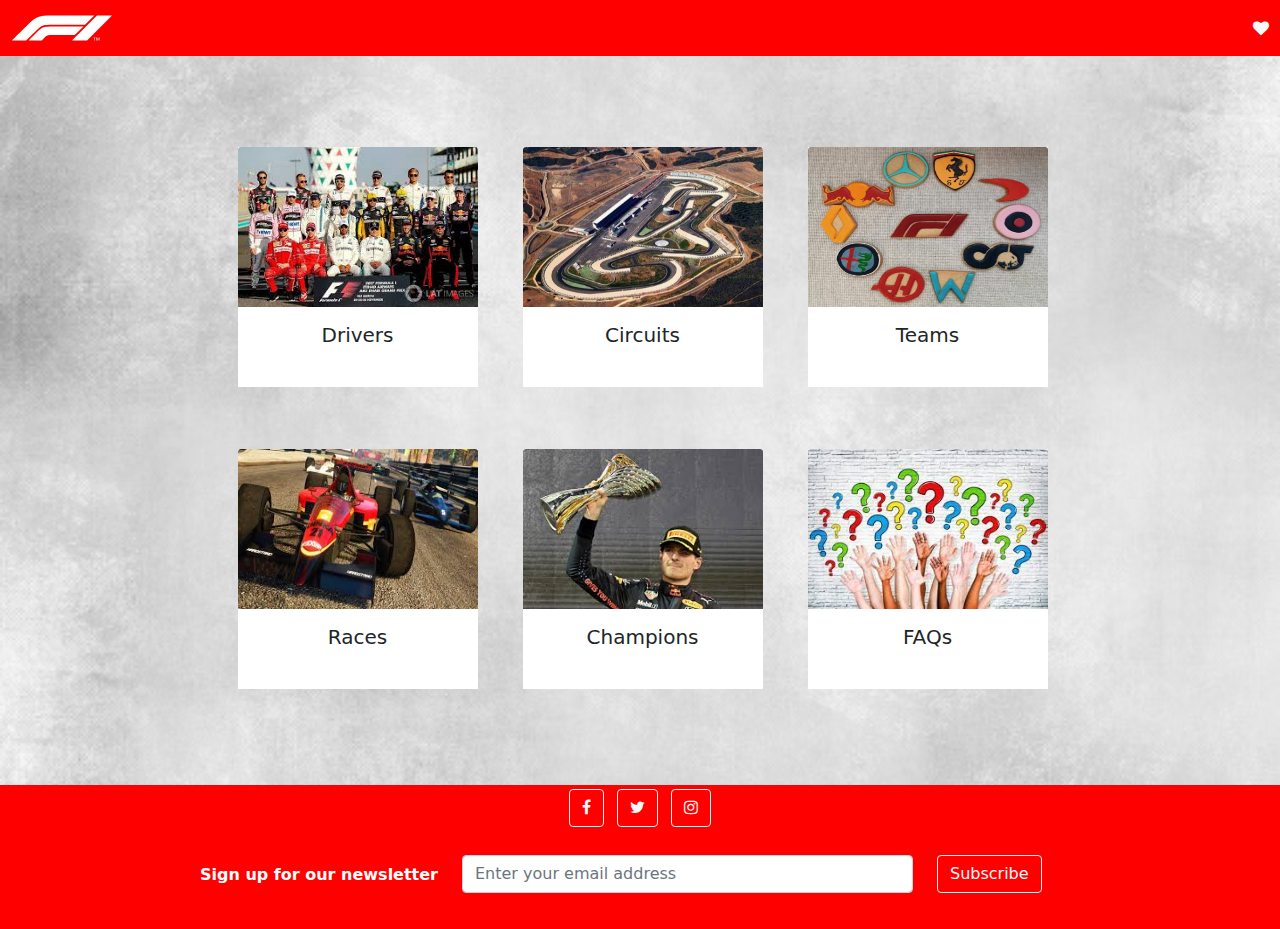
<file: Html/index.html>
﻿<!DOCTYPE html>
<html lang="en">

<head>
    <meta charset="utf-8" />
    <meta name="viewport" content="width=device-width, initial-scale=1, shrink-to-fit=no">
    <link href="../Content/bootstrap.min.css" rel="stylesheet" />
    <link rel="stylesheet" href="https://cdnjs.cloudflare.com/ajax/libs/font-awesome/4.7.0/css/font-awesome.min.css">
    <link href="../Css/index.css" rel="stylesheet" />
    <link href="../Css/all.css" rel="stylesheet" />
    <link href="../Images/Icon.png" rel="icon" />
    <title>Página Inicial</title>
</head>

<body>
    <nav class="navbar navbar-expand-lg navbar-dark fixed-top" style="background-color: red;">
        <div class="container-fluid">
            <a href="index.html" style="margin-right: 2%;"><img src="../Images/Logo F1.svg" height="40" width="100" /></a>
            <div class="collapse navbar-collapse" id="navbarSupportedContent">
                <ul class="navbar-nav me-auto mb-2 mb-lg-0" style="width: 100%;">
                    <li class="nav-item" style="margin-left: 98% ;">
                        <a class="nav-link text-light" href="favorites.html">
                            <c style="font-weight: bold;"></c><i class="fa fa-heart" style="display: flex;"><c style="font-weight: bold;"></c></i>
                        </a>
                    </li>
                </ul>
            </div>
        </div>
    </nav>
    <main class="background" style=" min-height: 785px; padding-top: 140px; padding-bottom: 54px;">
        <div>
            <div class="container">
                <div class="row" style="justify-content:center">
                    <div class="col-12 col-md-6 col-lg-3">
                        <a class="btn" href="drivers.html">
                            <div class="card-block">
                                <img src="../Images/Index cards/drivers.jpg" alt="Card One" class="card-img-top">
                                <div class="card-body">
                                    <h5 class="card-title">Drivers</h5>
                                </div>
                            </div>
                        </a>
                    </div>
                    <div class="col-12 col-md-6 col-lg-3">
                        <a class="btn" href="circuits.html">
                            <div class="card-block">
                                <img src="../Images/Index cards/circuits.jpg" alt="Card Two" class="card-img-top" height="160px">
                                <div class="card-body">
                                    <h5 class="card-title">Circuits</h5>
                                </div>
                            </div>
                        </a>
                    </div>
                    <div class="col-12 col-md-6 col-lg-3">
                        <a class="btn" href="teams.html">
                            <div class="card-block">
                                <img src="../Images/Index cards/teams.jpg" alt="Card Two" class="card-img-top" height="160px">
                                <div class="card-body">
                                    <h5 class="card-title">Teams</h5>
                                </div>
                            </div>
                        </a>
                    </div>
                </div>
                <div class="row mt-5" style="justify-content:center">
                    <div class="col-12 col-md-6 col-lg-3">
                        <a class="btn" href="races.html">
                            <div class="card-block">
                                <img src="../Images/Index cards/races.jpg" alt="Card One" class="card-img-top" height="160px">
                                <div class="card-body">
                                    <h5 class="card-title">Races</h5>
                                </div>
                            </div>
                        </a>
                    </div>
                    <div class="col-12 col-md-6 col-lg-3">
                        <a class="btn" href="champions.html">
                            <div class="card-block">
                                <img src="../Images/Index cards/champions.jpg" alt="Card One" class="card-img-top" height="160px">
                                <div class="card-body">
                                    <h5 class="card-title">Champions</h5>
                                </div>
                            </div>
                        </a>
                    </div>
                    <div class="col-12 col-md-6 col-lg-3">
                        <a class="btn" href="FAQs.html">
                            <div class="card-block">
                                <img src="../Images/Index cards/faqs.jpg" alt="Card One" class="card-img-top" height="160px">
                                <div class="card-body">
                                    <h5 class="card-title">FAQs</h5>
                                </div>
                            </div>
                        </a>
                    </div>
                </div>
            </div>
        </div>
        <div id="liveToast" class="toast" role="alert" aria-live="assertive" aria-atomic="true" style="z-index: 11; position: absolute; right: 8px;">
            <div class="toast-body" style="color: green; text-align: center;">
                Subscrito com sucesso!
            </div>
        </div>
    </main>
    <nav>
        <div class="footer">
            <footer class="text-white" style="background-color: red;">
                <div class="container" style="padding-bottom: 12px;">
                    <section class="text-center mb-4">
                        <a class="btn btn-outline-light btn-floating m-1" href="https://www.facebook.com/Formula1" role="button"><i class="fa fa-facebook-f"></i></a>
                        <a class="btn btn-outline-light btn-floating m-1" href="https://twitter.com/F1" role="button"><i class="fa fa-twitter"></i></a>
                        <a class="btn btn-outline-light btn-floating m-1" href="https://www.instagram.com/f1/" role="button"><i class="fa fa-instagram"></i></a>
                    </section>
                    <div class="row d-flex justify-content-center">
                        <div class="col-3">
                            <p class="pt-2" style="float: right;">
                                <strong>Sign up for our newsletter</strong>
                            </p>
                        </div>
                        <div class="col-5">
                            <div class="form-outline form-white mb-4">
                                <input type="email" class="form-control" id="sub" placeholder="Enter your email address" />
                            </div>
                        </div>
                        <div class="col-2">
                            <button class="btn btn-outline-light mb-4" onclick="Toasty()">Subscribe</button>
                        </div>
                    </div>
                </div>
            </footer>
        </div>
    </nav>
    <script src="../Scripts/bootstrap.bundle.min.js"></script>
    <script src="../Scripts/knockout-3.5.1.js"></script>
    <script src="../Scripts/jquery-3.6.0.min.js"></script>
    <script src="../Scripts/jquery-ui-1.13.0.min.js"></script>
    <script src="../Js/index.js"></script>
    <script>
        var option = {
            animation: true,
            delay: 2000
        };

        function Toasty() {
            var toast = document.getElementById("liveToast");
            var toast1 = new bootstrap.Toast(toast, option);
            toast1.show();
            $('#sub').val(null);
        };
    </script>
</body>

</html>
</file>
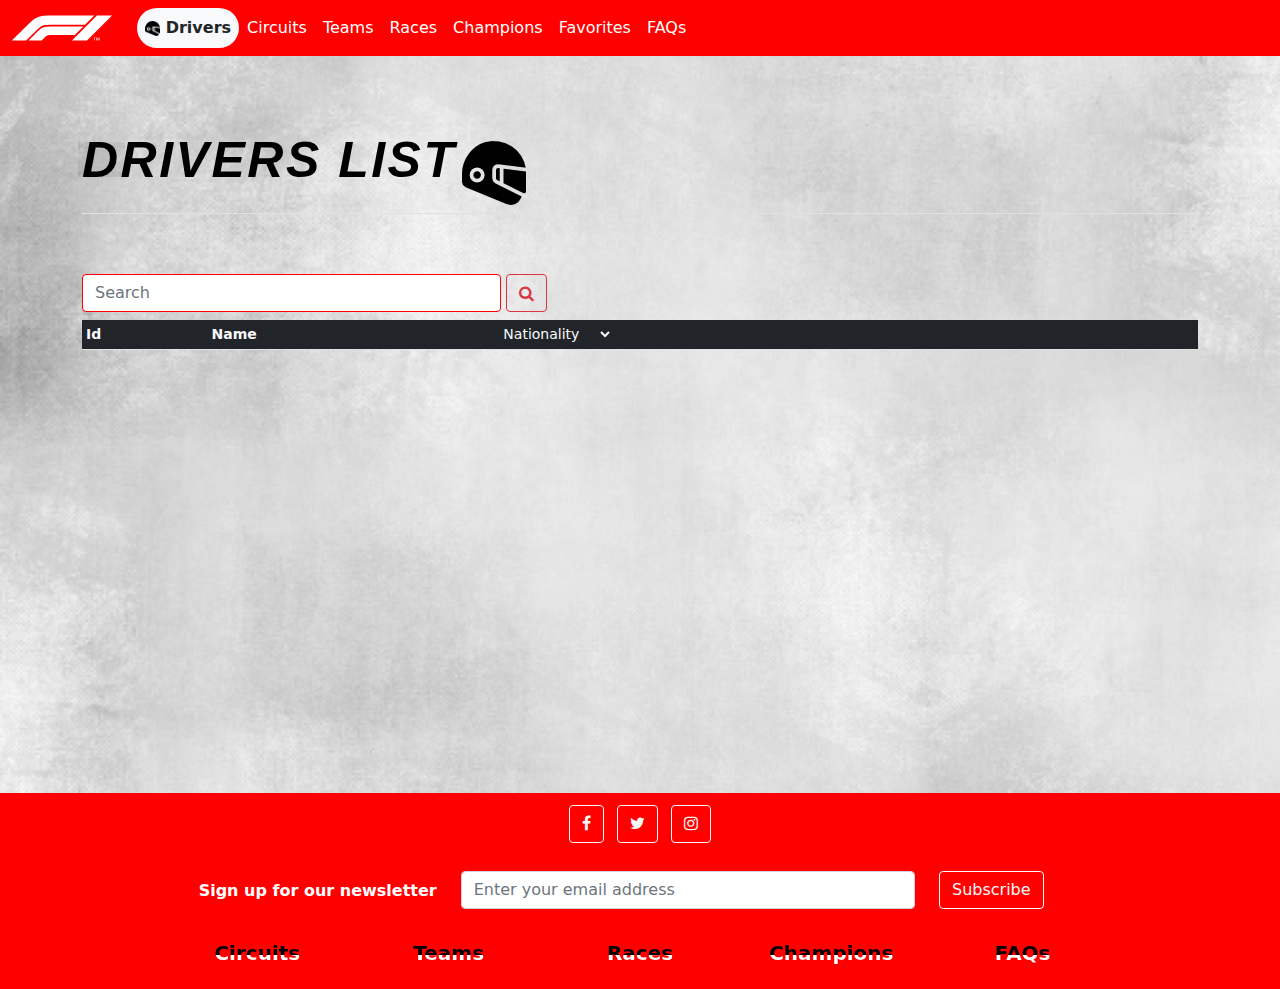
<file: Html/drivers.html>
﻿<!DOCTYPE html>
<html lang="en">

<head>
    <meta charset="utf-8" />
    <meta name="viewport" content="width=device-width, initial-scale=1, shrink-to-fit=no">
    <link rel="stylesheet" href="https://cdnjs.cloudflare.com/ajax/libs/font-awesome/4.7.0/css/font-awesome.min.css">
    <link href="../Content/bootstrap.min.css" rel="stylesheet" />
    <link href="../Css/drivers.css" rel="stylesheet" />
    <link href="../Css/navbaixo.css" rel="stylesheet" />
    <link href="../Css/all.css" rel="stylesheet" />
    <link href="../Content/themes/base/jquery-ui.css" rel="stylesheet" />
    <link href="../Images/Icon.png" rel="icon" />
    <title>Drivers</title>
</head>

<body>
    <nav class="navbar navbar-expand-lg navbar-dark" style="background-color: red">
        <div class="container-fluid">
            <a href="index.html" style="margin-right: 2%;"><img src="../Images/Logo F1.svg" height="40" width="100" /></a>
            <button class="navbar-toggler" type="button" data-bs-toggle="collapse" data-bs-target="#navbarSupportedContent" aria-controls="navbarSupportedContent" aria-expanded="false" aria-label="Toggle navigation">
                <span class="navbar-toggler-icon"></span>
            </button>
            <div class="collapse navbar-collapse" id="navbarSupportedContent">
                <ul class="navbar-nav me-auto mb-2 mb-lg-0">
                    <li class="nav-item">
                        <a class="nav-link active rounded-pill bg-light text-dark" href="drivers.html"><img src="../Images/Capacete.png" height="15px">
                            <c style="font-weight: bold;">Drivers</c>
                        </a>
                    </li>
                    <li class="nav-item">
                        <a class="nav-link" style="color:white;" href="circuits.html">Circuits</a>
                    </li>
                    <li class="nav-item">
                        <a class="nav-link" style="color:white;" href="teams.html">Teams</a>
                    </li>
                    <li class="nav-item">
                        <a class="nav-link" style="color:white;" href="races.html">Races</a>
                    </li>
                    <li class="nav-item">
                        <a class="nav-link" style="color:white;" href="champions.html">Champions</a>
                    </li>
                    <li class="nav-item">
                        <a class="nav-link text-light" href="favorites.html"> Favorites</a>
                    </li>
                    <li class="nav-item">
                        <a class="nav-link" style="color:white;" href="FAQs.html">FAQs</a>
                    </li>
                </ul>
            </div>
        </div>
    </nav>
    <!-- Working Area -->
    <main class="background" style="min-height: 737px; padding-top: 50px; padding-bottom: 50px;">
        <div class="container">
            <div class="border-bottom pt-4 pb-2 mb-3">
                <svg xmlns="http://www.w3.org/2000/svg">
                      <filter id="motion-blur-filter" filterUnits="userSpaceOnUse">
                          <feGaussianBlur stdDeviation="100 0"></feGaussianBlur>
                      </filter>
                </svg>
                <h2 style="color: rgb(0, 0, 0);" data-bind="text:displayName" filter-content="D"></h2>
                <img src="../Images/Capacete.png">
            </div>
            <div class="row small mb-2">
                <div class="col-12 col-md-6 col-lg-9" style="margin-top: 20px;">
                    <div class="d-inline-flex mt-4" id="forms" style="width: 465px ; margin-left: auto; margin-right: auto;">
                        <input id="searchbar" class="form-control searchBar" type="search" placeholder="Search" aria-label="Search">
                        <button style="margin-left: 5px;" class="fa fa-search btn btn-outline-danger" id="lupadef" type="submit" onclick="search()"></button>
                    </div>
                </div>
                <!-- ko if:records().length > 0 -->
                <div class="col-12 col-md-8 col-lg-3 pt-3">
                    <div>
                        <p class="float-end">
                            <span id="line" style="margin-right: 10px;" data-bind="html: 'Drivers: '+ fromRecord() + '-' + toRecord() + ' of ' + totalRecords()"></span>
                        </p>
                    </div>
                    <div id="pagination" class="mb-0">
                        <ul class="pagination float-end mb-0 mt-0">
                            <!-- ko if: currentPage() > 5 && totalPages() > 10 -->
                            <li class="page-item float-end"><a class="page-link bg-transparent border-0" title="First Page" data-bind="attr: { href: './drivers.html?page=' + '1',  rel:'prev'}" style="color: red;">⇤</a></li>
                            <li class="page-item float-end"><a class="page-link bg-transparent border-0" title="Previous Page" data-bind="attr: { href: './drivers.html?page=' + previousPage(),  rel:'prev'}" style="color:red">←</a></li>
                            <!-- /ko -->
                            <!-- ko foreach: pageArray()-->
                            <!-- ko if:$data == $parent.currentPage() -->
                            <li class="active page-item">
                                <a class="page-link rounded-pill border-0" data-bind="attr: { title:'Current Page ' + $data }, text: $data" style="background-color: red; color: white;"></a>
                            </li>
                            <!-- /ko -->
                            <!-- ko if:$data != $parent.currentPage() -->
                            <li class="page-item">
                                <a class="page-link bg-transparent border-0" data-bind="attr: { href: './drivers.html?page=' + $data, title:'Goto Page ' + $data }, text:$data" style="color: black"></a>
                            </li>
                            <!-- /ko -->
                            <!-- /ko -->
                            <!-- ko if: currentPage() < totalPages() - 4 && totalPages() > 9 -->
                            <li class="page-item"><a class="page-link bg-transparent border-0" title="Next Page" data-bind="attr: { href: './drivers.html?page=' + nextPage(), rel:'next' }" style="color:red">→</a></li>
                            <li class="page-item"><a class="page-link bg-transparent border-0" title="Last Page" data-bind="attr: { href: './drivers.html?page=' + totalPages() }" style="color:red">⇥</a></li>
                            <!-- /ko -->
                        </ul>
                    </div>
                </div>
                <!-- /ko -->
            </div>
            <table class="table table-striped table-sm small">
                <thead class="bg-dark text-light">
                    <tr>
                        <th scope="col">Id</th>
                        <th scope="col">Name</th>
                        <th scope="col">
                            <select class='countryFilter bg-dark text-light border-0'>
                                <option value='null' selected='selected'>Nationality</option>
                                <option value='American'>American</option>
                                <option value='German'>German</option>
                                <option value='British'>British</option>
                                <option value='Argentine'>Argentine</option>
                                <option value='Italian'>Italian</option>
                                <option value='French'>French</option>
                                <option value='Canadian'>Canadian</option>
                                <option value='Belgian'>Belgian</option>
                                <option value='South African'>South African</option>
                                <option value='Australian'>Australian</option>
                                <option value='Brazilian'>Brazilian</option>
                                <option value='Dutch'>Dutch</option>
                                <option value='Spanish'>Spanish</option>
                                <option value='Dutch'>Dutch</option>
                                <option value='Swiss'>Swiss</option>
                                <option value='Japanese'>Japanese</option>
                                <option value='Italian'>Italian</option>
                            </select>
                        </th>
                        <th scope="col" class="text-right"></th>
                    </tr>
                </thead>
                <tbody data-bind="foreach: records">
                    <tr id="tabela">
                        <td class="align-middle" data-bind="text:DriverId"></td>
                        <td class="align-middle" data-bind="text:Name"></td>
                        <td class="align-middle" data-bind="text:Nationality"></td>
                        <td class="text-end">
                            <a class="btn btn-default btn-light btn-sm border-0" style="background-color: transparent;" data-bind="attr: { href:'./driverDetails1.html?id=' + DriverId }"><i class="fa fa-eye" title="Selecione para ver detalhes"></i></a>
                            <button class="btn btn-default btn-sm" id="favs-button" type="button"><i class="fa fa-heart-o" aria-hidden="true" data-bind="click: $parent.favButton.bind($data,DriverId,event), css: $parent.checkButton(DriverId) == true ? 'active' : ''"></i></button>
                        </td>
                    </tr>
                </tbody>
            </table>
        </div>
        <!-- Modal -->
        <div class="modal fade" id="myModal" tabindex="-1" role="dialog" aria-labelledby="myModalLabel" aria-hidden="true">
            <div class="modal-dialog modal-dialog-centered" role="document">
                <div class="modal-content">
                    <div class="modal-header bg-danger text-light">
                        <h5 class="modal-title" id="exampleModalLabel">
                            <img src="../Images/Bandeira.png" height="30" /> Loading...
                        </h5>
                    </div>
                    <div class="modal-body text-center">
                        <i class="fa fa-spin fa-3x fa-refresh"></i>
                    </div>
                </div>
            </div>
        </div>
        <div id="liveToast" class="toast" role="alert" aria-live="assertive" aria-atomic="true" style="z-index: 11; position: absolute; right: 8px;">
            <div class="toast-body" style="color: green; text-align: center;">
                Subscrito com sucesso!
            </div>
        </div>
    </main>
    <!-- End of Working Area -->
    <nav>
        <div class="footer">
            <footer class="text-white" style="background-color: red;">
                <div class="container p-2">
                    <section class="text-center mb-4">
                        <a class="btn btn-outline-light btn-floating m-1 " href="https://www.facebook.com/Formula1 " role="button "><i class="fa fa-facebook-f "></i></a>
                        <a class="btn btn-outline-light btn-floating m-1 " href="https://twitter.com/F1 " role="button "><i class="fa fa-twitter "></i></a>
                        <a class="btn btn-outline-light btn-floating m-1 " href="https://www.instagram.com/f1/ " role="button "><i class="fa fa-instagram "></i></a>
                    </section>
                    <div class="row d-flex justify-content-center ">
                        <div class="col-3">
                            <p class="pt-2" style="float: right;">
                                <strong>Sign up for our newsletter</strong>
                            </p>
                        </div>
                        <div class="col-5">
                            <div class="form-outline form-white mb-4 ">
                                <input type="email " id="sub" id="form5Example21 " class="form-control " placeholder="Enter your email address " />
                            </div>
                        </div>
                        <div class="col-2">
                            <button class="btn btn-outline-light mb-4" onclick="Toasty()">Subscribe</button>
                        </div>
                    </div>
                    <div class="row text-center " style="display: flex; justify-content: center; ">
                        <div class="col-md-2 col-12 ">
                            <a class="nav-link " href="circuits.html ">
                                <h5 style="color:white; "><b><u>Circuits</u></b></h5>
                            </a>
                        </div>
                        <div class="col-md-2 col-12 ">
                            <a class="nav-link " href="teams.html ">
                                <h5 style="color:white; "><b><u>Teams</u></b></h5>
                            </a>
                        </div>
                        <div class="col-md-2 col-12 ">
                            <a class="nav-link " href="races.html ">
                                <h5 style="color:white; "><b><u>Races</u></b></h5>
                            </a>
                        </div>
                        <div class="col-md-2 col-12 ">
                            <a class="nav-link " href="champions.html ">
                                <h5 style="color:white; "><b><u>Champions</u></b></h5>
                            </a>
                        </div>
                        <div class="col-md-2 col-12 ">
                            <a class="nav-link " href="FAQs.html ">
                                <h5 style="color:white; "><b><u>FAQs</u></b></h5>
                            </a>
                        </div>
                    </div>
                </div>
            </footer>
        </div>
    </nav>
    <script src="../Scripts/bootstrap.bundle.min.js "></script>
    <script src="../Scripts/knockout-3.5.1.js "></script>
    <script src="../Scripts/jquery-3.6.0.min.js "></script>
    <script src="../Scripts/jquery-ui-1.13.0.min.js "></script>
    <script src="../Js/drivers.js "></script>
    <script>
        var option = {
            animation: true,
            delay: 2000
        };

        function Toasty() {
            var toast = document.getElementById("liveToast");
            var toast1 = new bootstrap.Toast(toast, option);
            toast1.show();
            $('#sub').val(null);
        };

        var tooltipTriggerList = [].slice.call(document.querySelectorAll('[data-bs-toggle="tooltip"]'))
        var tooltipList = tooltipTriggerList.map(function(tooltipTriggerEl) {
            return new bootstrap.Tooltip(tooltipTriggerEl)
        })
    </script>

</html>
</file>
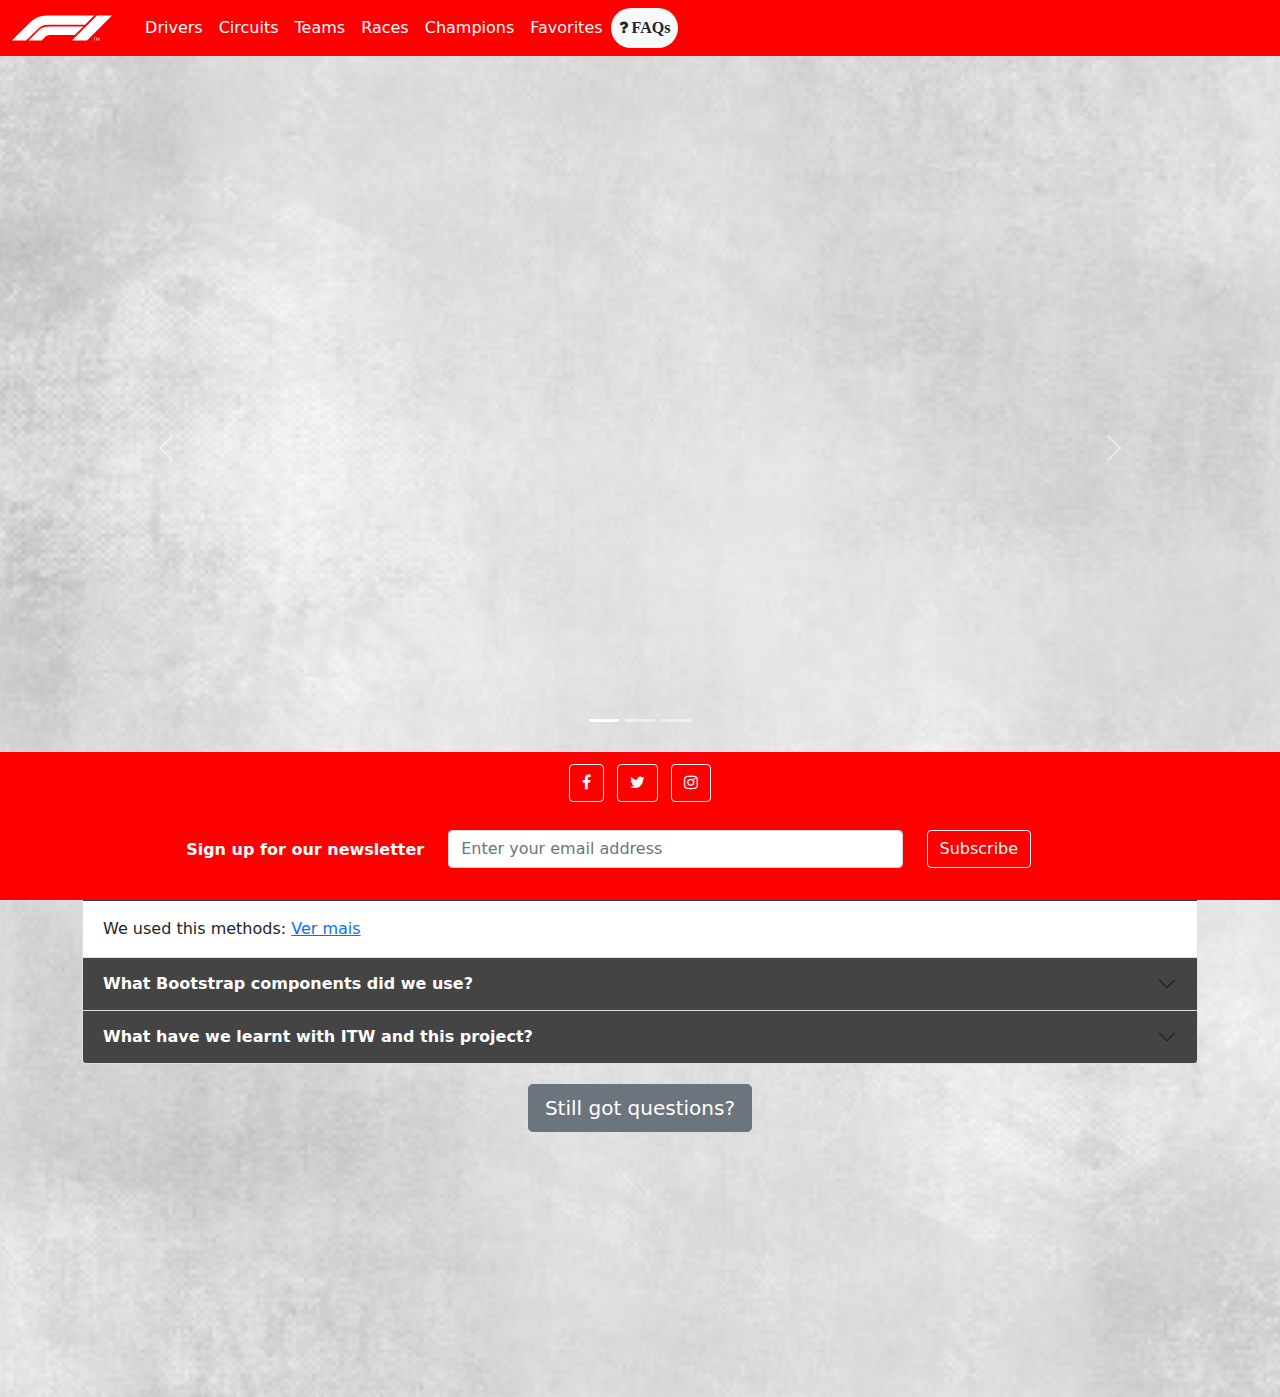
<file: Html/FAQs.html>
<!DOCTYPE html>
<html lang="en">

<head>
    <meta charset="utf-8" />
    <meta name="viewport" content="width=device-width, initial-scale=1, shrink-to-fit=no">
    <link rel="stylesheet" href="https://cdnjs.cloudflare.com/ajax/libs/font-awesome/4.7.0/css/font-awesome.min.css">
    <link href="../Content/bootstrap.min.css" rel="stylesheet" />
    <link href="../Css/all.css" rel="stylesheet" />
    <link href="../Css/FAQs.css" rel="stylesheet" />
    <link href="../Images/Icon.png" rel="icon" />
    <title>FAQs</title>
</head>

<body>
    <nav class="navbar navbar-expand-lg navbar-dark fixed-top" style="background-color: red">
        <div class="container-fluid">
            <a href="index.html" style="margin-right: 2%;"><img src="../Images/Logo F1.svg" height="40" width="100" /></a>
            <button class="navbar-toggler" type="button" data-bs-toggle="collapse" data-bs-target="#navbarSupportedContent" aria-controls="navbarSupportedContent" aria-expanded="false" aria-label="Toggle navigation">
                <span class="navbar-toggler-icon"></span>
            </button>
            <div class="collapse navbar-collapse" id="navbarSupportedContent">
                <ul class="navbar-nav me-auto mb-2 mb-lg-0">
                    <li class="nav-item">
                        <a class="nav-link" style="color:white;" href="drivers.html">Drivers</a>
                    </li>
                    <li class="nav-item">
                        <a class="nav-link" style="color:white;" href="circuits.html">Circuits</a>
                    </li>
                    <li class="nav-item">
                        <a class="nav-link" style="color:white;" href="teams.html">Teams</a>
                    </li>
                    <li class="nav-item">
                        <a class="nav-link" style="color:white;" href="races.html">Races</a>
                    </li>
                    <li class="nav-item">
                        <a class="nav-link" style="color:white;" href="champions.html">Champions</a>
                    </li>
                    <li class="nav-item">
                        <a class="nav-link text-light" href="favorites.html"> Favorites</a>
                    </li>
                    <li class="nav-item">
                        <a class="nav-link rounded-pill bg-light text-dark" style="color:white;" href="FAQs.html"><i class="fa fa-question"><c style="font-weight: bold;"> FAQs</c></i></a>
                    </li>
                </ul>
            </div>
        </div>
    </nav>
    <main class="mt-5 background" style="padding-bottom: 250px;">
        <div class="container" style="padding-bottom: 100px; padding-top: 100px;">
            <div id="carouselExampleIndicators" class="carousel slide" data-bs-ride="carousel" style="z-index: 1;">
                <div class="carousel-indicators">
                    <button type="button" data-bs-target="#carouselExampleIndicators" data-bs-slide-to="0" class="active" aria-current="true" aria-label="Slide 1"></button>
                    <button type="button" data-bs-target="#carouselExampleIndicators" data-bs-slide-to="1" aria-label="Slide 2"></button>
                    <button type="button" data-bs-target="#carouselExampleIndicators" data-bs-slide-to="2" aria-label="Slide 3"></button>
                </div>
                <div class="carousel-inner">
                    <div class="carousel-item active"></div>
                    <div class="carousel-item"></div>
                    <div class="carousel-item"></div>
                </div>
                <button class="carousel-control-prev" type="button" data-bs-target="#carouselExampleIndicators" data-bs-slide="prev">
                    <span class="carousel-control-prev-icon" aria-hidden="true"></span>
                    <span class="visually-hidden">Previous</span>
                </button>
                <button class="carousel-control-next" type="button" data-bs-target="#carouselExampleIndicators" data-bs-slide="next">
                    <span class="carousel-control-next-icon" aria-hidden="true"></span>
                    <span class="visually-hidden">Next</span>
                </button>
            </div>
        </div>
        <div class="container">
            <div class="accordion" id="accordionExample">
                <div class="accordion-item">
                    <h2 class="accordion-header" id="headingOne">
                        <button class="accordion-button" style="color: white; background-color: rgb(68, 68, 68);" type="button" data-bs-toggle="collapse" data-bs-target="#collapseOne" aria-expanded="true" aria-controls="collapseOne"><strong>What API methods did we use?</strong></button>
                    </h2>
                    <div id="collapseOne" class="accordion-collapse collapse show" aria-labelledby="headingOne" data-bs-parent="#accordionExample">
                        <div class="accordion-body">
                            We used this methods:
                            <a href="#" data-bs-toggle="offcanvas" data-bs-target="#offcanvasWithBackdrop1" aria-controls="offcanvasWithBackdrop1">Ver mais</a>
                        </div>
                    </div>
                </div>
                <div class="accordion-item">
                    <h2 class="accordion-header" id="headingTwo">
                        <button class="accordion-button collapsed" style="color: white; background-color: rgb(68, 68, 68);" type="button" data-bs-toggle="collapse" data-bs-target="#collapseTwo" aria-expanded="false" aria-controls="collapseTwo"><strong>What Bootstrap components did we use?</strong></button>
                    </h2>
                    <div id="collapseTwo" class="accordion-collapse collapse" aria-labelledby="headingTwo" data-bs-parent="#accordionExample">
                        <div class="accordion-body">
                            We used this components:
                            <a href="#" data-bs-toggle="offcanvas" data-bs-target="#offcanvasWithBackdrop" aria-controls="offcanvasWithBackdrop">Ver mais</a>
                        </div>
                    </div>
                </div>
                <div class="accordion-item">
                    <h2 class="accordion-header" id="headingThree">
                        <button class="accordion-button collapsed" style="color: white; background-color: rgb(68, 68, 68);" type="button" data-bs-toggle="collapse" data-bs-target="#collapseThree" aria-expanded="false" aria-controls="collapseThree"><strong>What have we learnt with ITW and this project?</strong></button>
                    </h2>
                    <div id="collapseThree" class="accordion-collapse collapse" aria-labelledby="headingThree" data-bs-parent="#accordionExample">
                        <div class="accordion-body">
                            Mainly, we have learnt how to develop a functional website by applying our new basic notions on web programming, creating pages autonomously and integrating external libraries :)
                        </div>
                    </div>
                </div>
            </div>
            <!-- OfCanvas -->
            <div class="offcanvas offcanvas-start background" tabindex="-1" id="offcanvasWithBackdrop1" aria-labelledby="offcanvasWithBackdropLabel1">
                <div class="offcanvas-header">
                    <h5 class="offcanvas-title" id="offcanvasWithBackdropLabel"><strong>API methods</strong></h5>
                    <button type="button" class="btn-close text-reset" data-bs-dismiss="offcanvas" aria-label="Close"></button>
                </div>
                <div class="offcanvas-body">
                    <ul type="disc">
                        <li>GET api/Circuits/Circuit?id={id}</li>
                        <li>GET api/Circuits</li>
                        <li>GET api/Constructors/Constructor?id={id}</li>
                        <li>GET api/Constructors</li>
                        <li>GET api/Drivers/Driver?id={id}</li>
                        <li>GET api/Drivers</li>
                        <li>GET api/Races/Race?id={id}</li>
                        <li>GET api/Races</li>
                        <li>GET api/Search/Circuits?q={q}</li>
                        <li>GET api/Search/Constructors?q={q}</li>
                        <li>GET api/Search/Drivers?q={q}</li>
                        <li>GET api/Search/Races?q={q}</li>
                        <li>GET api/Statistics/Champions</li>
                    </ul>
                </div>
            </div>
            <div class="offcanvas offcanvas-start background" tabindex="-1" id="offcanvasWithBackdrop" aria-labelledby="offcanvasWithBackdropLabel">
                <div class="offcanvas-header">
                    <h5 class="offcanvas-title" id="offcanvasWithBackdropLabel"><strong>Bootstrap 5 components</strong></h5>
                    <button type="button" class="btn-close text-reset" data-bs-dismiss="offcanvas" aria-label="Close"></button>
                </div>
                <div class="offcanvas-body">
                    <ul type="disc">
                        <li>Accordion</li>
                        <li>Buttons</li>
                        <li>Card</li>
                        <li>Carousel</li>
                        <li>Close button</li>
                        <li>Collapse</li>
                        <li>Dropdowns</li>
                        <li>Modal</li>
                        <li>Navs & tabs</li>
                        <li>Navbar</li>
                        <li>Offcanvas</li>
                        <li>Pagination</li>
                        <li>Spinners</li>
                        <li>Breadcrumb</li>
                        <li>Toast</li>
                    </ul>
                </div>
            </div>
            <!-- Button trigger modal -->
            <div class="text-center" style="margin-top: 20px;">
                <button type="button" class="btn btn-secondary btn-lg " data-bs-toggle="modal" data-bs-target="#faqsmodal" style="margin-bottom: 15px; ">Still got questions?</button>
            </div>
            <!-- Modal -->
            <div class="modal fade" id="faqsmodal" tabindex="-1" role="dialog" aria-labelledby="modelTitleId" aria-hidden="true">
                <div class="modal-dialog" role="document">
                    <div class="modal-content">
                        <div class="modal-header" style="background-color: red;">
                            <h5 class="modal-title" style="font-size: x-large;color: white;">Leave your question!</h5>
                            <button type="button" class="btn-close" data-bs-dismiss="modal" aria-label="Close">
                        </button>
                        </div>
                        <div class="modal-body background">
                            <div class="container">
                                <form id="formsfaqs" action="http://192.168.160.36/FormEcho.aspx" name="faqs" autocomplete="off">
                                    <div class="row form-group">
                                        <label for="Nome" class="col-md-2 col-form-label">Name</label>
                                        <div class="col-md-10">
                                            <input type="text" name="Nome" id="pessoa" class="form-control" />
                                            <div class="d-none text-danger col-form-label" id="pessoaError"><i class="fa fa-exclamation-triangle"></i> (Min: 10 letters; Max: 100 letters).</div>
                                        </div>
                                    </div>
                                    <br>
                                    <div class="row form-group">
                                        <label for="email" class="col-md-2 col-form-label">Email</label>
                                        <div class="col-md-10">
                                            <input type="text" name="email" id="email" class="form-control" />
                                            <div class="d-none text-danger col-form-label" id="emailError"><i class="fa fa-exclamation-triangle"></i> (Min: 10 letters; Max: 100 letters).</div>
                                        </div>
                                    </div>
                                    <br>
                                    <div class="row form-group">
                                        <label for="duvtipo" class="col-4 col-form-label">Type of question</label>
                                        <div class="col-8 form-check">
                                            <input type="radio" name="duvtipo" class="form-check-input " value="bugs"><label class="form-check-label">Report bugs</label><br>
                                            <input type="radio" name="duvtipo" class="form-check-input" value="duvida"><label class="form-check-label">Help</label><br>
                                            <input type="radio" name="duvtipo" class="form-check-input" value="outro"><label class="form-check-label">Other</label>
                                        </div>
                                        <div class="d-none text-danger col-form-label" id="duvtipoError" style="margin-left: 80px;"><i class="fa fa-exclamation-triangle"></i> (Choose a type of question).</div>
                                    </div>
                                    <br>
                                    <div class="row form-group" style="margin-left: 1px;">
                                        <label for="duvida" class="col-md-2 col-form-label">Write</label>
                                        <div class="col-md-10">
                                            <textarea type="text" name="duvida" id="duvida" class="form-control" style="min-height:80px ;"> </textarea>
                                            <div class="d-none text-danger col-form-label" id="duvidaError"><i class="fa fa-exclamation-triangle"></i> (Min: 20 letters; Max: 200 letters).</div>
                                        </div>
                                    </div>
                                    <br>
                                    <div class="text-center form-group">
                                        <input type="Submit" name="submitBtn" value="Submit" class="btn btn-danger" />
                                        <input type="reset" name="resetBtn" value="Clear" class="btn btn-secondary" id='clean' />
                                    </div>
                                </form>
                            </div>
                        </div>
                    </div>
                </div>
            </div>
        </div>
    </main>
    <nav class="fixed-bottom">
        <div class="footer">
            <footer class="text-white mt-2" style="background-color: red;">
                <div class="container p-2">
                    <section class="text-center mb-4">
                        <a class="btn btn-outline-light btn-floating m-1" href="https://www.facebook.com/Formula1" role="button"><i class="fa fa-facebook-f"></i></a>
                        <a class="btn btn-outline-light btn-floating m-1" href="https://twitter.com/F1" role="button"><i class="fa fa-twitter"></i></a>
                        <a class="btn btn-outline-light btn-floating m-1" href="https://www.instagram.com/f1/" role="button"><i class="fa fa-instagram"></i></a>
                    </section>
                    <div class="row d-flex justify-content-center">
                        <div class="col-auto">
                            <p class="pt-2">
                                <strong>Sign up for our newsletter</strong>
                            </p>
                        </div>
                        <div class="col-md-5 col-12">
                            <div class="form-outline form-white mb-4">
                                <input type="email" id="sub" class="form-control" placeholder="Enter your email address" />
                            </div>
                        </div>
                        <div class="col-2">
                            <button class="btn btn-outline-light mb-4" onclick="Toasty()">Subscribe</button>
                        </div>
                        <div id="liveToast" class="toast" role="alert" aria-live="assertive" aria-atomic="true" style="z-index: 11; position: absolute; bottom: 150px; right: 5px;">
                            <div class="toast-body" style="color: green; text-align: center;">
                                Subscrito com sucesso!
                            </div>
                        </div>
                    </div>
                </div>
            </footer>
        </div>
    </nav>
    <script src="../Scripts/bootstrap.bundle.min.js"></script>
    <script src="../Scripts/knockout-3.5.1.js"></script>
    <script src="../Scripts/jquery-3.6.0.min.js"></script>
    <script src="../Scripts/jquery-ui-1.13.0.min.js"></script>
    <script src="../Js/FAQs.js"></script>
    <script>
        var option = {
            animation: true,
            delay: 2000
        };

        function Toasty() {
            var toast = document.getElementById("liveToast");
            var toast1 = new bootstrap.Toast(toast, option);
            toast1.show();
            $('#sub').val(null);
        };
    </script>
</body>

</html>
</file>
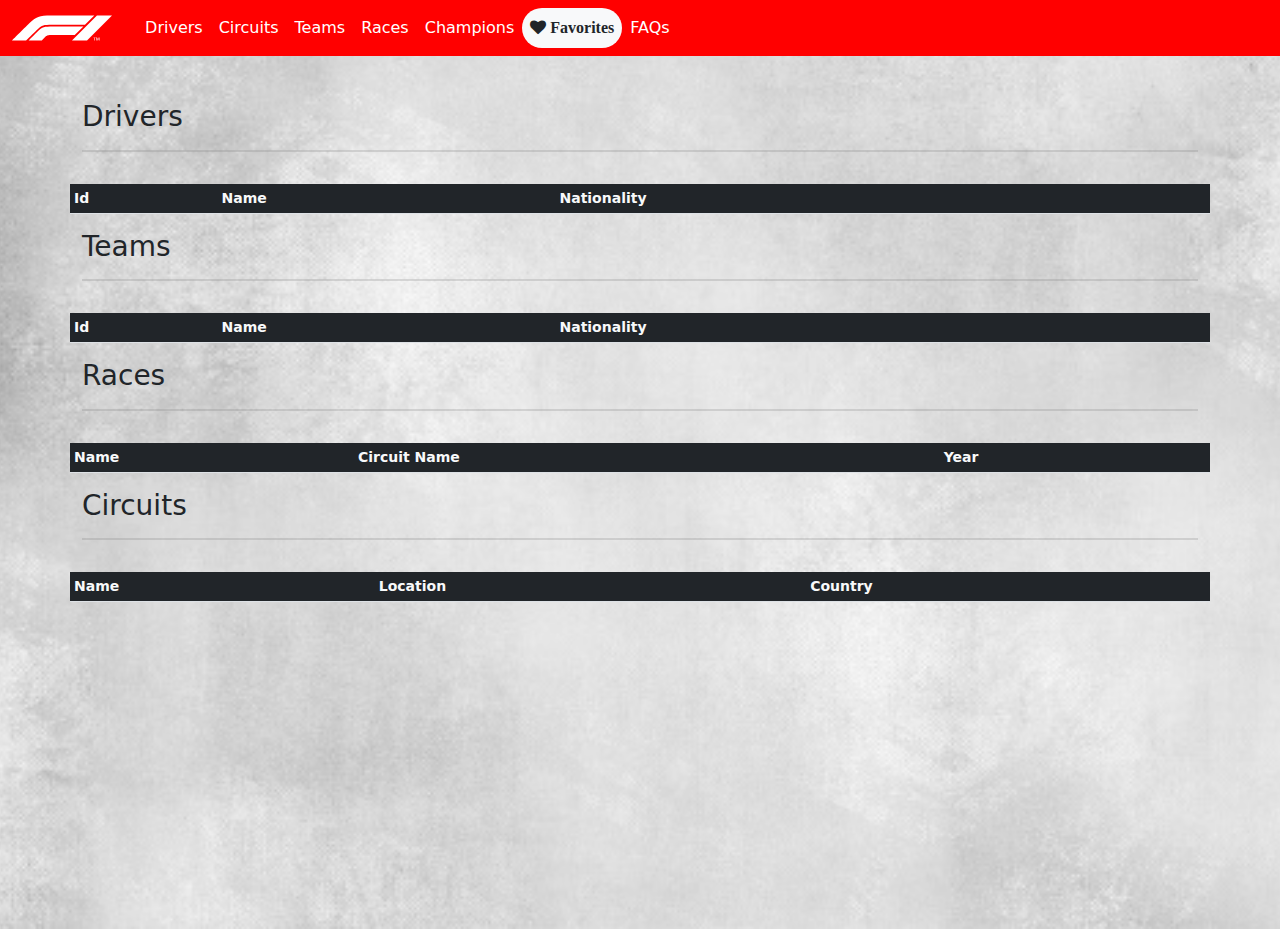
<file: Html/favorites.html>
<!DOCTYPE html>
<html lang="en">

<head>
    <meta charset="utf-8" />
    <meta name="viewport" content="width=device-width, initial-scale=1, shrink-to-fit=no">
    <link rel="stylesheet" href="https://cdnjs.cloudflare.com/ajax/libs/font-awesome/4.7.0/css/font-awesome.min.css">
    <link href="../Content/bootstrap.min.css" rel="stylesheet" />
    <link href="../Css/navbaixo.css" rel="stylesheet" />
    <link href="../Css/all.css" rel="stylesheet" />
    <link href="../Images/Icon.png" rel="icon" />
    <title>Favorites</title>
</head>

<body>
    <nav class="navbar navbar-expand-lg navbar-dark fixed-top" style="background-color: red">
        <div class="container-fluid">
            <a href="index.html" style="margin-right: 2%;"><img src="../Images/Logo F1.svg" height="40" width="100" /></a>
            <button class="navbar-toggler" type="button" data-bs-toggle="collapse" data-bs-target="#navbarSupportedContent" aria-controls="navbarSupportedContent" aria-expanded="false" aria-label="Toggle navigation">
                <span class="navbar-toggler-icon"></span>
            </button>
            <div class="collapse navbar-collapse" id="navbarSupportedContent">
                <ul class="navbar-nav me-auto mb-2 mb-lg-0">
                    <li class="nav-item">
                        <a class="nav-link" style="color:white;" href="drivers.html">Drivers</a>
                    </li>
                    <li class="nav-item">
                        <a class="nav-link" style="color:white;" href="circuits.html">Circuits</a>
                    </li>
                    <li class="nav-item">
                        <a class="nav-link" style="color:white;" href="teams.html">Teams</a>
                    </li>
                    <li class="nav-item">
                        <a class="nav-link" style="color:white;" href="races.html">Races</a>
                    </li>
                    <li class="nav-item">
                        <a class="nav-link" style="color: white;" href="champions.html">Champions</a>
                    </li>
                    <li class="nav-item">
                        <a class="nav-link tactive rounded-pill bg-light text-dark" href="favorites.html"><i class="fa fa-heart"><c style="font-weight: bold;"> Favorites</c></i></a>
                    </li>
                    <li class="nav-item">
                        <a class="nav-link" style="color:white;" href="FAQs.html">FAQs</a>
                    </li>
                </ul>
            </div>
        </div>
    </nav>
    <main class="background" style="min-height: 929px;">
        <div class="container" style="padding-top: 100px;">
            <h3>Drivers</h3>
            <hr style="height: 2px; border-width: 0; color: gray; background-color: gray">
            <div id="favsContainer" class="row">
                <table class="table table-striped table-sm small mt-3">
                    <thead class="bg-dark text-light">
                        <tr>
                            <th scope="col">Id</th>
                            <th scope="col">Name</th>
                            <th scope="col">Nationality</th>
                            <th scope="col" class="text-right"></th>
                        </tr>
                    </thead>
                    <tbody data-bind="foreach: driversData">
                        <tr>
                            <td class="align-middle" data-bind="text:DriverId"></td>
                            <td class="align-middle" data-bind="text:Name"></td>
                            <td class="align-middle" data-bind="text:Nationality"></td>
                            <td class="text-end">
                                <a class="btn btn-default btn-sm" data-bind="attr: { href:'./driverDetails3.html?id=' + DriverId }"><i class="fa fa-eye" title="Selecione para ver detalhes"></i></a>
                            </td>
                        </tr>
                    </tbody>
                </table>
            </div>
            <h3>Teams</h3>
            <hr style="height: 2px; border-width: 0; color: gray; background-color: gray">
            <div id="favsContainer" class="row">
                <table class="table table-striped table-sm small mt-3">
                    <thead class="bg-dark text-light">
                        <tr>
                            <th scope="col">Id</th>
                            <th scope="col">Name</th>
                            <th scope="col">Nationality</th>
                            <th scope="col" class="text-right"></th>
                        </tr>
                    </thead>
                    <tbody data-bind="foreach: teamsData">
                        <tr>
                            <td class="align-middle" data-bind="text:ConstructorId"></td>
                            <td class="align-middle" data-bind="text:Name"></td>
                            <td class="align-middle" data-bind="text:Nationality"></td>
                            <td class="text-end">
                                <a class="btn btn-default btn-sm" data-bind="attr: { href:'./teamsDetails2.html?id=' + ConstructorId }"><i class="fa fa-eye" title="Selecione para ver detalhes"></i></a>
                            </td>
                        </tr>
                    </tbody>
                </table>
            </div>
            <h3>Races</h3>
            <hr style="height: 2px; border-width:0; color: gray; background-color: gray">
            <div id="favsContainer" class="row">
                <table class="table table-striped table-sm small mt-3">
                    <thead class="bg-dark text-light">
                        <tr>
                            <th scope="col">Name</th>
                            <th scope="col">Circuit Name</th>
                            <th scope="col">Year</th>
                            <th scope="col" class="text-right"></th>
                        </tr>
                    </thead>
                    <tbody data-bind="foreach: racesData">
                        <tr>
                            <td class="align-middle" data-bind="text: Name"></td>
                            <td class="align-middle" data-bind="text: Circuit"></td>
                            <td class="align-middle" data-bind="text: Year"></td>
                            <td class="text-end">
                                <a class="btn btn-default btn-sm" data-bind="attr: { href:'./racesDetails2.html?id=' + RaceId }"><i class="fa fa-eye" title="Selecione para ver detalhes"></i></a>
                            </td>
                        </tr>
                    </tbody>
                </table>
            </div>
            <h3>Circuits</h3>
            <hr style="height: 2px; border-width:0; color: gray; background-color: gray">
            <div id="favsContainer" class="row">
                <table class="table table-striped table-sm small mt-3">
                    <thead class="bg-dark text-light">
                        <tr>
                            <th scope="col">Name</th>
                            <th scope="col">Location</th>
                            <th scope="col">Country</th>
                        </tr>
                    </thead>
                    <tbody data-bind="foreach: circuitsData">
                        <tr>
                            <td class="align-middle" data-bind="text: Name"></td>
                            <td class="align-middle" data-bind="text: Location"></td>
                            <td class="align-middle" data-bind="text: Country"></td>
                        </tr>
                    </tbody>
                </table>
            </div>
        </div>
    </main>
    <script src="../Scripts/bootstrap.bundle.min.js "></script>
    <script src="../Scripts/knockout-3.5.1.js "></script>
    <script src="../Scripts/jquery-3.6.0.min.js "></script>
    <script src="../Scripts/jquery-ui-1.13.0.min.js "></script>
    <script src="../Js/favoritos.js"></script>
</body>

</html>
</file>
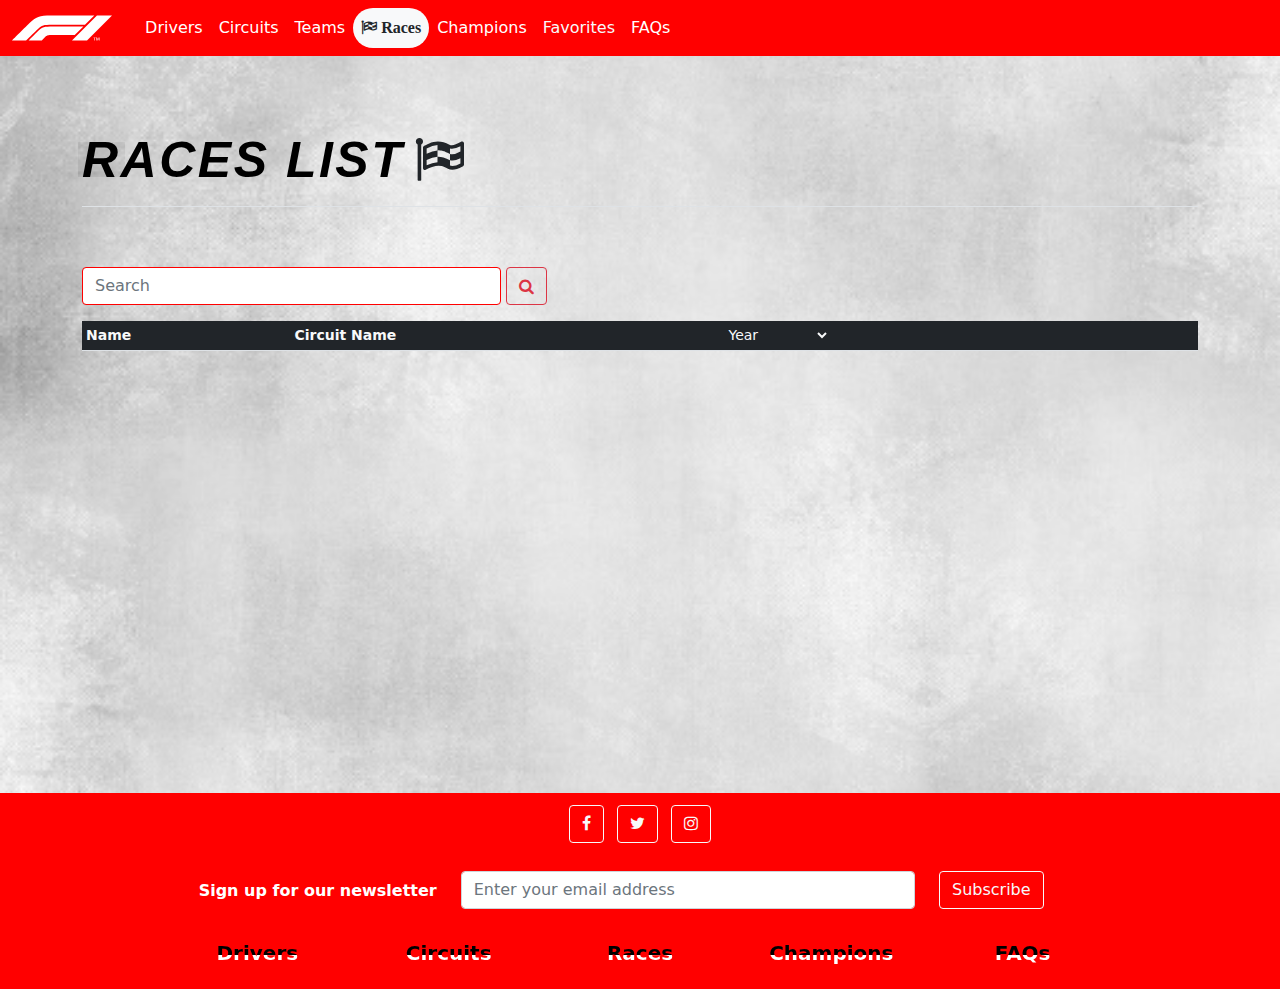
<file: Html/races.html>
<!DOCTYPE html>
<html lang="en">

<head>
    <meta charset="utf-8" />
    <meta name="viewport" content="width=device-width, initial-scale=1, shrink-to-fit=no">
    <link rel="stylesheet" href="https://cdnjs.cloudflare.com/ajax/libs/font-awesome/4.7.0/css/font-awesome.min.css">
    <link href="../Content/bootstrap.min.css" rel="stylesheet" />
    <link href="../Css/drivers.css" rel="stylesheet" />
    <link href="../Css/navbaixo.css" rel="stylesheet" />
    <link href="../Css/all.css" rel="stylesheet" />
    <link href="../Content/themes/base/jquery-ui.css" rel="stylesheet" />
    <link href="../Images/Icon.png" rel="icon" />
    <title>Races</title>
</head>

<body>
    <nav class="navbar navbar-expand-lg navbar-dark" style="background-color: red">
        <div class="container-fluid">
            <a href="index.html" style="margin-right: 2%;"><img src="../Images/Logo F1.svg" height="40" width="100" /></a>
            <button class="navbar-toggler" type="button" data-bs-toggle="collapse" data-bs-target="#navbarSupportedContent" aria-controls="navbarSupportedContent" aria-expanded="false" aria-label="Toggle navigation">
                <span class="navbar-toggler-icon"></span>
            </button>
            <div class="collapse navbar-collapse" id="navbarSupportedContent">
                <ul class="navbar-nav me-auto mb-2 mb-lg-0">
                    <li class="nav-item">
                        <a class="nav-link" style="color: white;" href="drivers.html">Drivers</i></a>
                    </li>
                    <li class="nav-item">
                        <a class="nav-link" style="color:white;" href="circuits.html">Circuits</a>
                    </li>
                    <li class="nav-item">
                        <a class="nav-link" style="color: white;" href="teams.html">Teams</a>
                    </li>
                    <li class="nav-item">
                        <a class="nav-link active rounded-pill bg-light text-dark" style="color:white;" href="races.html"><i class="fa fa-flag-checkered"><c style="font-weight: bold;"> Races</c></i></a>
                    </li>
                    <li class="nav-item">
                        <a class="nav-link" style="color:white;" href="champions.html">Champions</a>
                    </li>
                    <li class="nav-item">
                        <a class="nav-link text-light" href="favorites.html"> Favorites</a>
                    </li>
                    <li class="nav-item">
                        <a class="nav-link" style="color:white;" href="FAQs.html">FAQs</a>
                    </li>
                </ul>
            </div>
        </div>
    </nav>
    <!-- Working Area -->
    <main class="background" style="min-height: 737px; padding-top: 50px; padding-bottom: 50px;">
        <div class="container">
            <div class="border-bottom pt-4 pb-2 mb-3">
                <svg xmlns="http://www.w3.org/2000/svg">
                      <filter id="motion-blur-filter" filterUnits="userSpaceOnUse">
                          <feGaussianBlur stdDeviation="100 0"></feGaussianBlur>
                      </filter>
                </svg>
                <h2 style="color: rgb(0, 0, 0);" data-bind="text:displayName" filter-content="D"></h2>&nbsp;
                <h2><i class="fa fa-flag-checkered"></i></h2>
            </div>
            <div class="row small mb-2">
                <div class="col-12 col-md-6 col-lg-9" style="margin-top: 20px;">
                    <div class="d-inline-flex mt-4" id="forms" style="width: 465px ; margin-left: auto; margin-right: auto;">
                        <input id="searchbar" class="form-control searchBar" type="search" placeholder="Search" aria-label="Search">
                        <button style="margin-left: 5px;" class="fa fa-search btn btn-outline-danger" id="lupadef" type="submit" onclick="search()"></button>
                    </div>
                </div>
                <!-- ko if:records().length > 0 -->

                <div class="col-12 col-md-8 col-lg-3 pt-3">
                    <div>
                        <p class="float-end">
                            <span id="line" style="margin-right: 10px;" data-bind="html: 'Races: '+ fromRecord() + '-' + toRecord() + ' of ' + totalRecords()"></span>
                        </p>
                    </div>
                    <div id="pagination" class="mb-0">
                        <ul class="pagination float-end mb-0 mt-0">
                            <!-- ko if: currentPage() > 5 && totalPages() > 10 -->
                            <li class="page-item float-end"><a class="page-link bg-transparent border-0" title="First Page" data-bind="attr: { href: './races.html?page=' + '1',  rel:'prev'}" style="color: red;">⇤</a></li>
                            <li class="page-item float-end"><a class="page-link bg-transparent border-0" title="Previous Page" data-bind="attr: { href: './races.html?page=' + previousPage(),  rel:'prev'}" style="color:red">←</a></li>
                            <!-- /ko -->
                            <!-- ko foreach: pageArray()-->
                            <!-- ko if:$data == $parent.currentPage() -->
                            <li class="active page-item">
                                <a class="page-link rounded-pill border-0" data-bind="attr: { title:'Current Page ' + $data }, text: $data" style="background-color: red; color: white;"></a>
                            </li>
                            <!-- /ko -->
                            <!-- ko if:$data != $parent.currentPage() -->
                            <li class="page-item">
                                <a class="page-link bg-transparent border-0" data-bind="attr: { href: './races.html?page=' + $data, title:'Goto Page ' + $data }, text:$data" style="color: black"></a>
                            </li>
                            <!-- /ko -->
                            <!-- /ko -->
                            <!-- ko if: currentPage() < totalPages() - 4 && totalPages() > 9 -->
                            <li class="page-item"><a class="page-link bg-transparent border-0" title="Next Page" data-bind="attr: { href: './races.html?page=' + nextPage(), rel:'next' }" style="color:red">→</a></li>
                            <li class="page-item"><a class="page-link bg-transparent border-0" title="Last Page" data-bind="attr: { href: './races.html?page=' + totalPages() }" style="color:red">⇥</a></li>
                            <!-- /ko -->
                        </ul>
                    </div>
                </div>
                <!-- /ko -->
            </div>
            <table class="table table-striped table-sm small mt-3">
                <thead class="bg-dark text-light">
                    <tr>
                        <th scope="col">Name</th>
                        <th scope="col">Circuit Name</th>
                        <th scope="col">
                            <select class='countryFilter bg-dark text-light border-0'>
                                <option value='0' selected='selected'>Year</option>
                                <option value='1950'>1950 - 1959</option>
                                <option value='1960'>1960 - 1969</option>
                                <option value='1970'>1970 - 1979</option>
                                <option value='1980'>1980 - 1989</option>
                                <option value='1990'>1990 - 1999</option>
                                <option value='2000'>2000 - 2009</option>
                                <option value='2010'>2010 - 2019</option>
                                <option value='2020'>2020 - 2021</option>
                            </select>
                        </th>
                        <th scope="col" class="text-right"></th>
                    </tr>
                </thead>
                <tbody data-bind="foreach: records">
                    <tr>
                        <td class="align-middle" data-bind="text:Name"></td>
                        <td class="align-middle" data-bind="text:CircuitName"></td>
                        <td class="align-middle" data-bind="text:Year"></td>
                        <td class="text-end">
                            <a class="btn btn-default btn-sm" data-bind="attr: { href:'./racesDetails1.html?id=' + RaceId }"><i class="fa fa-eye" title="Selecione para ver detalhes"></i></a>
                            <button type="button" id="heartbtn" class="btn btn-default btn-sm"><i class="fa fa-heart-o" id="heart" data-bind="click: $parent.favButton.bind($data,RaceId,event), css: $parent.checkButton(RaceId) == true ? 'active' : ''" title="Selecione para adicionar aos favoritos"></i></button>
                        </td>
                    </tr>
                </tbody>
            </table>
        </div>
        <!-- Modal -->
        <div class="modal fade" id="myModal" tabindex="-1" role="dialog" aria-labelledby="myModalLabel" aria-hidden="true">
            <div class="modal-dialog modal-dialog-centered" role="document">
                <div class="modal-content">
                    <div class="modal-header bg-danger text-light">
                        <h5 class="modal-title" id="exampleModalLabel">
                            <img src="../Images/Bandeira.png" height="30" /> Loading...
                        </h5>
                    </div>
                    <div class="modal-body text-center">
                        <i class="fa fa-spin fa-3x fa-refresh"></i>
                    </div>
                </div>
            </div>
        </div>
        <div id="liveToast" class="toast" role="alert" aria-live="assertive" aria-atomic="true" style="z-index: 11; position: absolute; right: 5px;">
            <div class="toast-body" style="color: green; text-align: center;">
                Subscrito com sucesso!
            </div>
        </div>
    </main>
    <!-- End of Working Area -->
    <nav>
        <div class="footer">
            <footer class="text-white" style="background-color: red;">
                <div class="container p-2">
                    <section class="text-center mb-4">
                        <a class="btn btn-outline-light btn-floating m-1" href="https://www.facebook.com/Formula1" role="button"><i class="fa fa-facebook-f"></i></a>
                        <a class="btn btn-outline-light btn-floating m-1" href="https://twitter.com/F1" role="button"><i class="fa fa-twitter"></i></a>
                        <a class="btn btn-outline-light btn-floating m-1" href="https://www.instagram.com/f1/" role="button"><i class="fa fa-instagram"></i></a>
                    </section>
                    <div class="row d-flex justify-content-center">
                        <div class="col-3">
                            <p class="pt-2" style="float: right;">
                                <strong>Sign up for our newsletter</strong>
                            </p>
                        </div>
                        <div class="col-5">
                            <div class="form-outline form-white mb-4">
                                <input type="email" id="sub" class="form-control" placeholder="Enter your email address" />
                            </div>
                        </div>
                        <div class="col-2">
                            <button class="btn btn-outline-light mb-4" onclick="Toasty()">Subscribe</button>
                        </div>
                    </div>
                    <div class="row text-center" style="display: flex; justify-content: center;">
                        <div class="col-md-2 col-12">
                            <a class="nav-link" href="drivers.html">
                                <h5 style="color:white;"><b><u>Drivers</u></b></h5>
                            </a>
                        </div>
                        <div class="col-md-2 col-12">
                            <a class="nav-link" href="circuits.html">
                                <h5 style="color:white;"><b><u>Circuits</u></b></h5>
                            </a>
                        </div>
                        <div class="col-md-2 col-12">
                            <a class="nav-link" href="races.html">
                                <h5 style="color:white;"><b><u>Races</u></b></h5>
                            </a>
                        </div>
                        <div class="col-md-2 col-12">
                            <a class="nav-link" href="champions.html">
                                <h5 style="color:white;"><b><u>Champions</u></b></h5>
                            </a>
                        </div>
                        <div class="col-md-2 col-12">
                            <a class="nav-link" href="FAQs.html">
                                <h5 style="color:white;"><b><u>FAQs</u></b></h5>
                            </a>
                        </div>
                    </div>
                </div>
            </footer>
        </div>
    </nav>
    <script src="../Scripts/bootstrap.bundle.min.js"></script>
    <script src="../Scripts/knockout-3.5.1.js"></script>
    <script src="../Scripts/jquery-3.6.0.min.js"></script>
    <script src="../Scripts/jquery-ui-1.13.0.min.js"></script>
    <script src="../Js/races.js"></script>
    <script>
        var option = {
            animation: true,
            delay: 2000
        };

        function Toasty() {
            var toast = document.getElementById("liveToast");
            var toast1 = new bootstrap.Toast(toast, option);
            toast1.show();
            $('#sub').val(null);
        };
    </script>

</html>
</file>
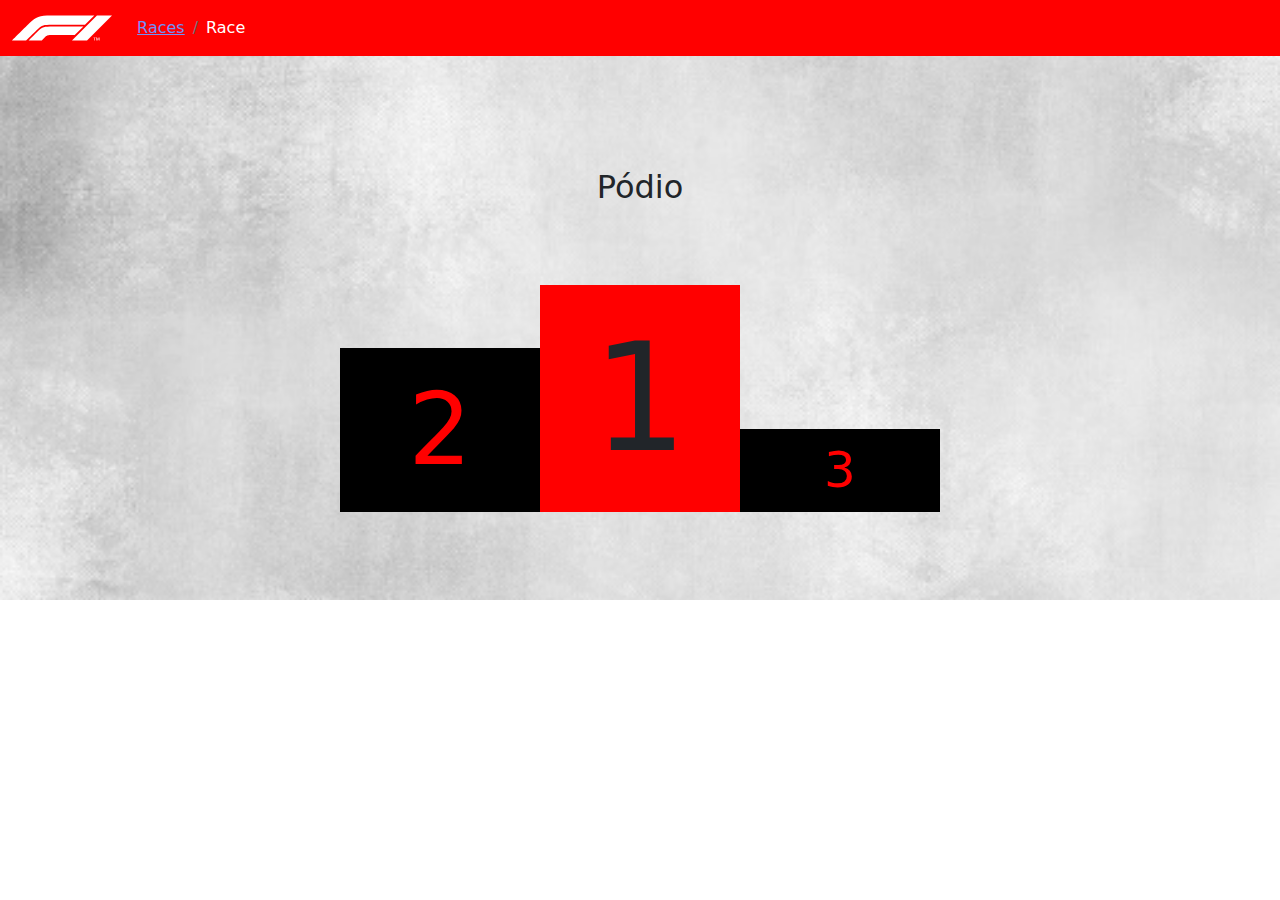
<file: Html/racesDetails1.html>
<!DOCTYPE html>
<html lang="en">

<head>
    <meta charset="utf-8" />
    <meta name="viewport" content="width=device-width, initial-scale=1, shrink-to-fit=no" />
    <link rel="stylesheet" href="https://cdnjs.cloudflare.com/ajax/libs/font-awesome/4.7.0/css/font-awesome.min.css">
    <link href="../Content/bootstrap.min.css" rel="stylesheet" />
    <link href="../Css/all.css" rel="stylesheet" />
    <link rel="preconnect" href="https://fonts.googleapis.com" />
    <link rel="preconnect" href="https://fonts.gstatic.com" crossorigin />
    <link rel="stylesheet" href="https://fonts.googleapis.com/css2?family=Open+Sans&display=swap" />
    <link href="../Images/Icon.png" rel="icon" />
    <title>Races Details</title>
</head>

<body>
    <nav class="navbar navbar-expand-lg navbar-dark fixed-top" style="background-color: red">
        <div class="container-fluid">
            <a href="index.html" style="margin-right: 2%;"><img src="../Images/Logo F1.svg" height="40" width="100" /></a>
            <button class="navbar-toggler" type="button" data-bs-toggle="collapse" data-bs-target="#navbarSupportedContent" aria-controls="navbarSupportedContent" aria-expanded="false" aria-label="Toggle navigation">
              <span class="navbar-toggler-icon"></span>
            </button>
            <div class="collapse navbar-collapse" id="navbarSupportedContent">
                <ol class="breadcrumb navbar-nav me-auto mb-2 mb-lg-0">
                    <li class="breadcrumb-item"><a href="races.html" style="color: rgb(114, 145, 247);">Races</a></li>
                    <li class="breadcrumb-item active" aria-current="page" style="color: white;">Race</li>
                </ol>
            </div>
        </div>
    </nav>
    <!-- Work Area-->
    <main class="background" style=" padding-top: 50px; padding-bottom: 88px;">
        <div class="container mt-3">
            <center>
                <div class="py-2" style="margin-bottom: 50px;">
                    <h2 data-bind="text: Name"></h2>
                </div>
            </center>
            <!-- ko if:Name().length > 0 -->
            <table class="table table-striped table-sm small">
                <tr class="row">
                    <th class="col-md-2">Race Id</th>
                    <td class="col-md-10" data-bind="text: RaceId"></td>
                </tr>
                <tr class="row">
                    <th class="col-md-2">Circuit</th>
                    <td class="col-md-10" data-bind="text: Circuit"></td>
                </tr>
                <tr class="row">
                    <th class="col-md-2">Name</th>
                    <td class="col-md-10" data-bind="text: Name"></td>
                </tr>
                <tr class="row">
                    <th class="col-md-2">Year</th>
                    <td class="col-md-10" data-bind="text: Year"></td>
                </tr>
                <tr class="row">
                    <th class="col-md-2">Round</th>
                    <td class="col-md-10" data-bind="text: Round"></td>
                </tr>
                <tr class="row">
                    <th class="col-md-2">Date</th>
                    <td class="col-md-10" data-bind="text: Date"></td>
                </tr>
                <tr class="row">
                    <th class="col-md-2">Time</th>
                    <td class="col-md-10" data-bind="text: Time"></td>
                </tr>
                <tr class="row">
                    <th class="col-md-2">Url</th>
                    <td class="col-md-10">
                        <a class="text-muted text-decoration-none" data-bind="attr: {href: Url, target:'blank'}"><i class="fa fa-external-link"></i> [<span class="" data-bind="text: Url"></span>]</a>
                    </td>
                </tr>
            </table>
            <!-- /ko -->
            <center>
                <div class="py-2" style="margin-top: 70px;">
                    <h2>Pódio</h2>
                </div>
            </center>
            <div style="display: flex; justify-content: center;">
                <table width="600" height="252">
                    <tr>
                        <td style="width: 200px; height: 63px;"></td>
                        <td style="width: 200px; height: 63px; vertical-align: bottom; text-align: center; font-weight: bold; color: gold; font-size: 20px;" data-bind="text: Results1"></td>
                        <td style="width: 200px; height: 63px;"></td>
                    </tr>
                    <tr>
                        <td style="width: 200px; height: 63px; vertical-align: bottom; text-align: center; font-weight: bold; font-size: 20px;" data-bind="text: Results2"></td>
                        <td rowspan="3" style="width: 200px; height: 63px; text-align: center; font-size: 150px; background-color: red;">1</td>
                        <td style="width: 200px; height: 63px;"></td>
                    </tr>
                    <tr>
                        <td rowspan="2" style="background-color: black; width: 200px; height: 63px; color: red; text-align: center; font-size: 100px;">2</td>
                        <td style="width: 200px; height: 63px; vertical-align: bottom; text-align: center; font-weight: bold; font-size: 20px;" data-bind="text: Results3"></td>
                    </tr>
                    <tr>
                        <td style="background-color: black; width: 200px; height: 63px; color: red; text-align: center; font-size: 50px;">3</td>
                    </tr>
                </table>
            </div>
        </div>
        <!-- Modal -->
        <div class="modal fade" id="myModal" tabindex="-1" role="dialog" aria-labelledby="myModalLabel" aria-hidden="true">
            <div class="modal-dialog modal-dialog-centered" role="document">
                <div class="modal-content">
                    <div class="modal-header bg-danger text-light">
                        <h5 class="modal-title" id="exampleModalLabel">
                            <img src="../Images/Bandeira.png" height="30" /> Loading...
                        </h5>
                    </div>
                    <div class="modal-body text-center">
                        <i class="fa fa-spin fa-3x fa-refresh"></i>
                    </div>
                </div>
            </div>
        </div>
    </main>
    <script src="../Scripts/bootstrap.bundle.min.js"></script>
    <script src="../Scripts/knockout-3.5.1.js"></script>
    <script src="../Scripts/jquery-3.6.0.min.js"></script>
    <script src="../Js/racesDetails.js"></script>
</body>

</html>
</file>
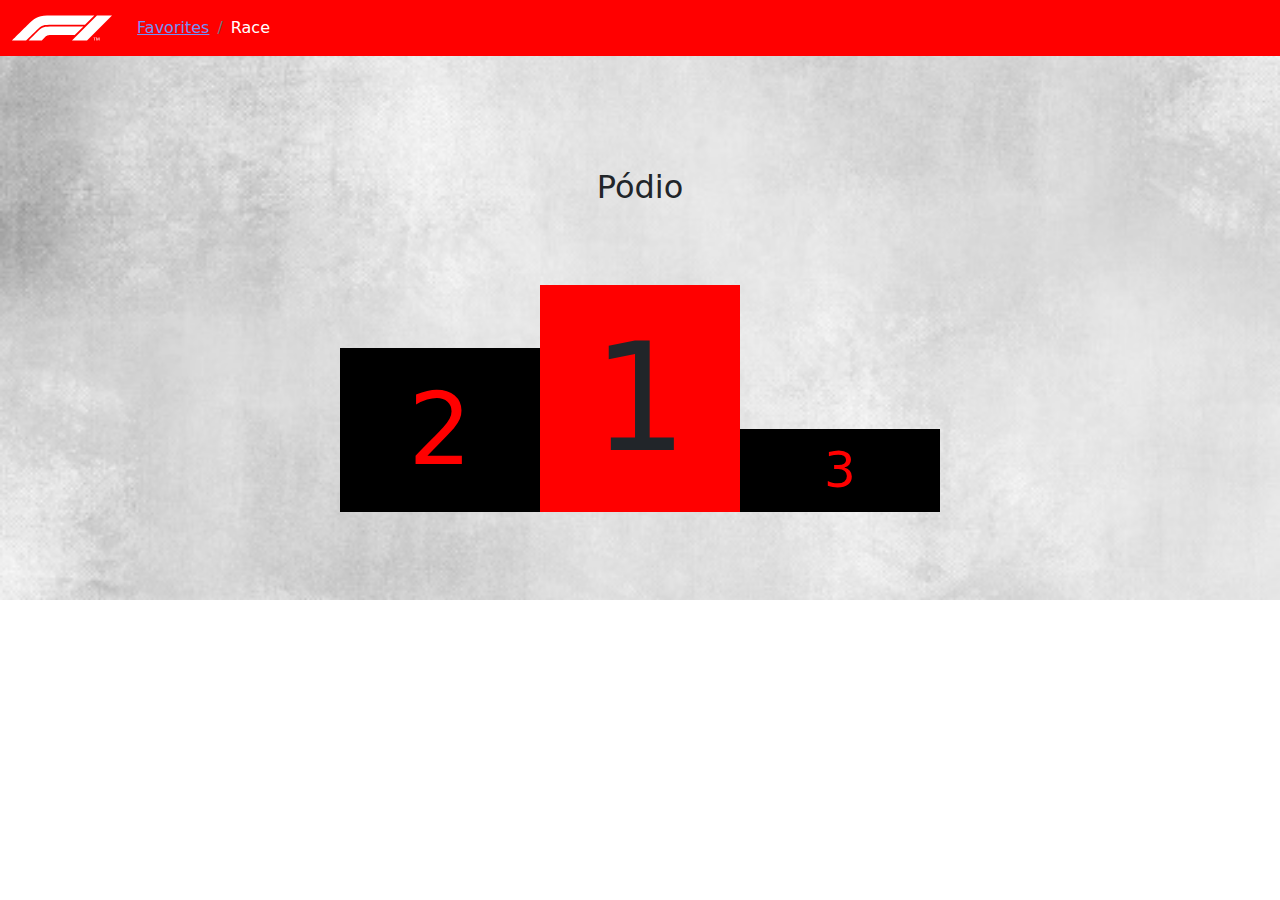
<file: Html/racesDetails2.html>
<!DOCTYPE html>
<html lang="en">

<head>
    <meta charset="utf-8" />
    <meta name="viewport" content="width=device-width, initial-scale=1, shrink-to-fit=no" />
    <link rel="stylesheet" href="https://cdnjs.cloudflare.com/ajax/libs/font-awesome/4.7.0/css/font-awesome.min.css">
    <link href="../Content/bootstrap.min.css" rel="stylesheet" />
    <link href="../Css/all.css" rel="stylesheet" />
    <link rel="preconnect" href="https://fonts.googleapis.com" />
    <link rel="preconnect" href="https://fonts.gstatic.com" crossorigin />
    <link rel="stylesheet" href="https://fonts.googleapis.com/css2?family=Open+Sans&display=swap" />
    <link href="../Images/Icon.png" rel="icon" />
    <title>Races Details</title>
</head>

<body>
    <nav class="navbar navbar-expand-lg navbar-dark fixed-top" style="background-color: red">
        <div class="container-fluid">
            <a href="index.html" style="margin-right: 2%;"><img src="../Images/Logo F1.svg" height="40" width="100" /></a>
            <button class="navbar-toggler" type="button" data-bs-toggle="collapse" data-bs-target="#navbarSupportedContent" aria-controls="navbarSupportedContent" aria-expanded="false" aria-label="Toggle navigation">
              <span class="navbar-toggler-icon"></span>
            </button>
            <div class="collapse navbar-collapse" id="navbarSupportedContent">
                <ol class="breadcrumb navbar-nav me-auto mb-2 mb-lg-0">
                    <li class="breadcrumb-item"><a href="favorites.html" style="color: rgb(114, 145, 247);">Favorites</a></li>
                    <li class="breadcrumb-item active" aria-current="page" style="color: white;">Race</li>
                </ol>
            </div>
        </div>
    </nav>
    <!-- Work Area-->
    <main class="background" style=" padding-top: 50px; padding-bottom: 88px;">
        <div class="container mt-3">
            <center>
                <div class="py-2" style="margin-bottom: 50px;">
                    <h2 data-bind="text: Name"></h2>
                </div>
            </center>
            <!-- ko if:Name().length > 0 -->
            <table class="table table-striped table-sm small">
                <tr class="row">
                    <th class="col-md-2">Race Id</th>
                    <td class="col-md-10" data-bind="text: RaceId"></td>
                </tr>
                <tr class="row">
                    <th class="col-md-2">Circuit</th>
                    <td class="col-md-10" data-bind="text: Circuit"></td>
                </tr>
                <tr class="row">
                    <th class="col-md-2">Name</th>
                    <td class="col-md-10" data-bind="text: Name"></td>
                </tr>
                <tr class="row">
                    <th class="col-md-2">Year</th>
                    <td class="col-md-10" data-bind="text: Year"></td>
                </tr>
                <tr class="row">
                    <th class="col-md-2">Round</th>
                    <td class="col-md-10" data-bind="text: Round"></td>
                </tr>
                <tr class="row">
                    <th class="col-md-2">Date</th>
                    <td class="col-md-10" data-bind="text: Date"></td>
                </tr>
                <tr class="row">
                    <th class="col-md-2">Time</th>
                    <td class="col-md-10" data-bind="text: Time"></td>
                </tr>
                <tr class="row">
                    <th class="col-md-2">Url</th>
                    <td class="col-md-10">
                        <a class="text-muted text-decoration-none" data-bind="attr: {href: Url, target:'blank'}"><i class="fa fa-external-link"></i> [<span class="" data-bind="text: Url"></span>]</a>
                    </td>
                </tr>
            </table>
            <!-- /ko -->
            <center>
                <div class="py-2" style="margin-top: 70px;">
                    <h2>Pódio</h2>
                </div>
            </center>
            <div style="display: flex; justify-content: center;">
                <table width="600" height="252">
                    <tr>
                        <td style="width: 200px; height: 63px;"></td>
                        <td style="width: 200px; height: 63px; vertical-align: bottom; text-align: center; font-weight: bold; color: gold; font-size: 20px;" data-bind="text: Results1"></td>
                        <td style="width: 200px; height: 63px;"></td>
                    </tr>
                    <tr>
                        <td style="width: 200px; height: 63px; vertical-align: bottom; text-align: center; font-weight: bold; font-size: 20px;" data-bind="text: Results2"></td>
                        <td rowspan="3" style="width: 200px; height: 63px; text-align: center; font-size: 150px; background-color: red;">1</td>
                        <td style="width: 200px; height: 63px;"></td>
                    </tr>
                    <tr>
                        <td rowspan="2" style="background-color: black; width: 200px; height: 63px; color: red; text-align: center; font-size: 100px;">2</td>
                        <td style="width: 200px; height: 63px; vertical-align: bottom; text-align: center; font-weight: bold; font-size: 20px;" data-bind="text: Results3"></td>
                    </tr>
                    <tr>
                        <td style="background-color: black; width: 200px; height: 63px; color: red; text-align: center; font-size: 50px;">3</td>
                    </tr>
                </table>
            </div>
        </div>
        <!-- Modal -->
        <div class="modal fade" id="myModal" tabindex="-1" role="dialog" aria-labelledby="myModalLabel" aria-hidden="true">
            <div class="modal-dialog modal-dialog-centered" role="document">
                <div class="modal-content">
                    <div class="modal-header bg-danger text-light">
                        <h5 class="modal-title" id="exampleModalLabel">
                            <img src="../Images/Bandeira.png" height="30" /> Loading...
                        </h5>
                    </div>
                    <div class="modal-body text-center">
                        <i class="fa fa-spin fa-3x fa-refresh"></i>
                    </div>
                </div>
            </div>
        </div>
    </main>
    <script src="../Scripts/bootstrap.bundle.min.js"></script>
    <script src="../Scripts/knockout-3.5.1.js"></script>
    <script src="../Scripts/jquery-3.6.0.min.js"></script>
    <script src="../Js/racesDetails.js"></script>
</body>

</html>
</file>
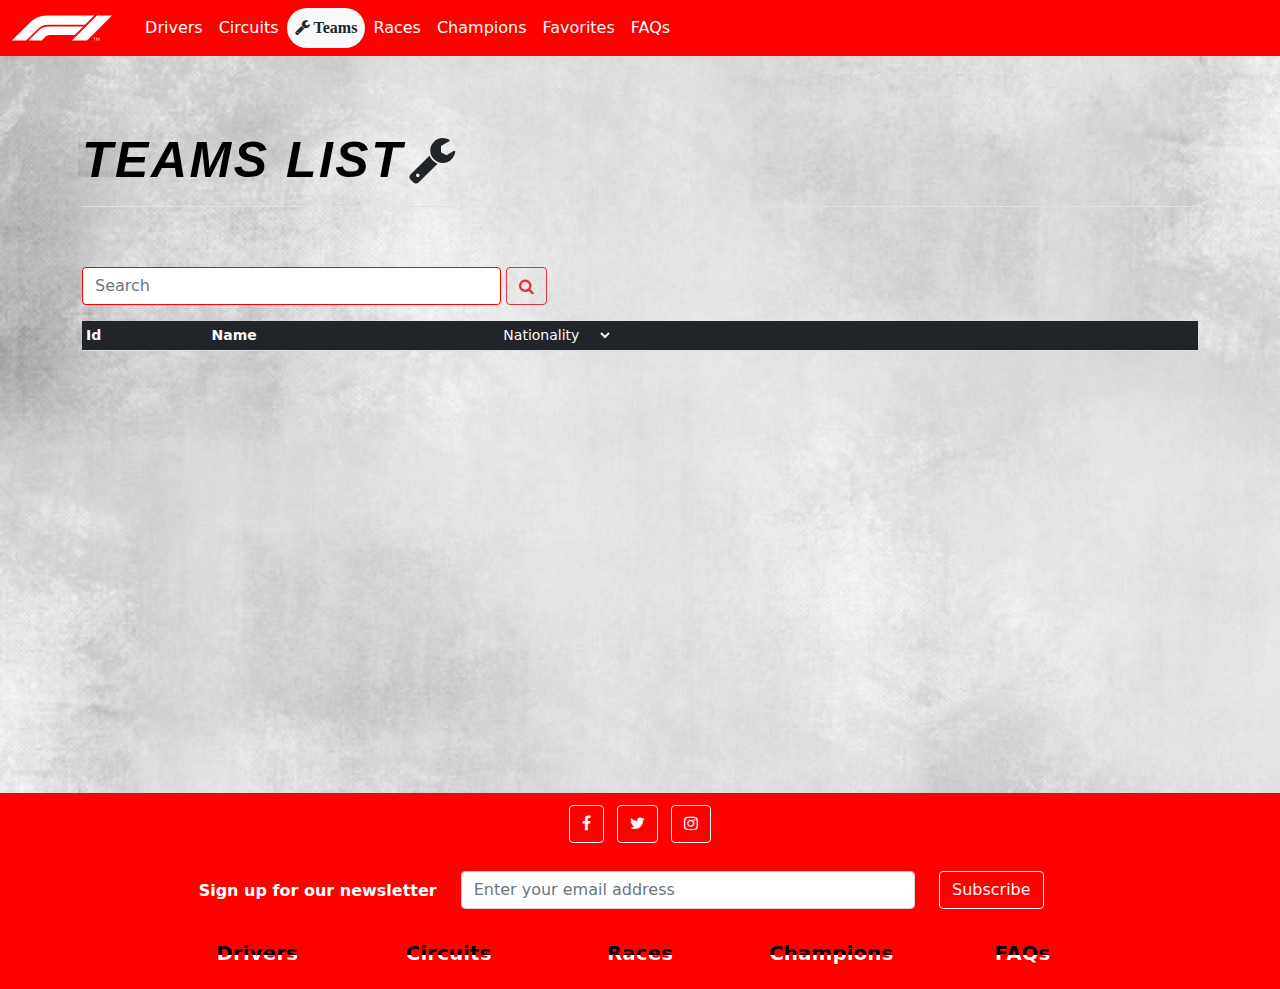
<file: Html/teams.html>
<!DOCTYPE html>
<html lang="en">

<head>
    <meta charset="utf-8" />
    <meta name="viewport" content="width=device-width, initial-scale=1, shrink-to-fit=no">
    <link rel="stylesheet" href="https://cdnjs.cloudflare.com/ajax/libs/font-awesome/4.7.0/css/font-awesome.min.css">
    <link href="../Content/bootstrap.min.css" rel="stylesheet" />
    <link href="../Css/drivers.css" rel="stylesheet" />
    <link href="../Css/navbaixo.css" rel="stylesheet" />
    <link href="../Css/all.css" rel="stylesheet" />
    <link href="../Content/themes/base/jquery-ui.css" rel="stylesheet" />
    <link href="../Images/Icon.png" rel="icon" />
    <title>Teams</title>
</head>

<body>
    <nav class="navbar navbar-expand-lg navbar-dark" style="background-color: red">
        <div class="container-fluid">
            <a href="index.html" style="margin-right: 2%;"><img src="../Images/Logo F1.svg" height="40" width="100" /></a>
            <button class="navbar-toggler" type="button" data-bs-toggle="collapse" data-bs-target="#navbarSupportedContent" aria-controls="navbarSupportedContent" aria-expanded="false" aria-label="Toggle navigation">
                <span class="navbar-toggler-icon"></span>
            </button>
            <div class="collapse navbar-collapse" id="navbarSupportedContent">
                <ul class="navbar-nav me-auto mb-2 mb-lg-0">
                    <li class="nav-item">
                        <a class="nav-link" style="color: white;" href="drivers.html">Drivers</i></a>
                    </li>
                    <li class="nav-item">
                        <a class="nav-link" style="color:white;" href="circuits.html">Circuits</a>
                    </li>
                    <li class="nav-item">
                        <a class="nav-link active rounded-pill bg-light text-dark" href="teams.html"><i class="fa fa-wrench"><c style="font-weight: bold;"> Teams</c></i></a>
                    </li>
                    <li class="nav-item">
                        <a class="nav-link" style="color:white;" href="races.html">Races</a>
                    </li>
                    <li class="nav-item">
                        <a class="nav-link" style="color:white;" href="champions.html">Champions</a>
                    </li>
                    <li class="nav-item">
                        <a class="nav-link text-light" href="favorites.html"> Favorites</a>
                    </li>
                    <li class="nav-item">
                        <a class="nav-link" style="color:white;" href="FAQs.html">FAQs</a>
                    </li>
                </ul>
            </div>
        </div>
    </nav>
    <!-- Working Area -->
    <main class="background" style="min-height: 737px; padding-top: 50px; padding-bottom: 50px;">
        <div class="container">
            <div class="border-bottom pt-4 pb-2 mb-3">
                <svg xmlns="http://www.w3.org/2000/svg">
                      <filter id="motion-blur-filter" filterUnits="userSpaceOnUse">
                          <feGaussianBlur stdDeviation="100 0"></feGaussianBlur>
                      </filter>
                </svg>
                <h2 style="color: rgb(0, 0, 0);" data-bind="text:displayName" filter-content="D"></h2>
                <h2><i class="fa fa-wrench"></i></h2>
            </div>
            <div class="row small mb-2">
                <div class="col-12 col-md-6 col-lg-9" style="margin-top: 20px;">
                    <div class="d-inline-flex mt-4" id="forms" style="width: 465px ; margin-left: auto; margin-right: auto;">
                        <input id="searchbar" class="form-control searchBar" type="search" placeholder="Search" aria-label="Search">
                        <button style="margin-left: 5px;" class="fa fa-search btn btn-outline-danger" id="lupadef" type="submit" onclick="search()"></button>
                    </div>
                </div>
                <!-- ko if:records().length > 0 -->

                <div class="col-12 col-md-8 col-lg-3 pt-3">
                    <div>
                        <p class="float-end">
                            <span id="line" style="margin-right: 10px;" data-bind="html: 'Constructors: '+ fromRecord() + '-' + toRecord() + ' of ' + totalRecords()"></span>
                        </p>
                    </div>
                    <div id="pagination" class="mb-0">
                        <ul class="pagination float-end mb-0 mt-0">
                            <!-- ko if: currentPage() > 5 && totalPages() > 10 -->
                            <li class="page-item float-end"><a class="page-link bg-transparent border-0" title="First Page" data-bind="attr: { href: './teams.html?page=' + '1',  rel:'prev'}" style="color: red;">⇤</a></li>
                            <li class="page-item float-end"><a class="page-link bg-transparent border-0" title="Previous Page" data-bind="attr: { href: './teams.html?page=' + previousPage(),  rel:'prev'}" style="color:red">←</a></li>
                            <!-- /ko -->
                            <!-- ko foreach: pageArray()-->
                            <!-- ko if:$data == $parent.currentPage() -->
                            <li class="active page-item">
                                <a class="page-link rounded-pill border-0" data-bind="attr: { title:'Current Page ' + $data }, text: $data" style="background-color: red; color: white;"></a>
                            </li>
                            <!-- /ko -->
                            <!-- ko if:$data != $parent.currentPage() -->
                            <li class="page-item">
                                <a class="page-link bg-transparent border-0" data-bind="attr: { href: './teams.html?page=' + $data, title:'Goto Page ' + $data }, text:$data" style="color: black"></a>
                            </li>
                            <!-- /ko -->
                            <!-- /ko -->
                            <!-- ko if: currentPage() < totalPages() - 4 && totalPages() > 9 -->
                            <li class="page-item"><a class="page-link bg-transparent border-0" title="Next Page" data-bind="attr: { href: './teams.html?page=' + nextPage(), rel:'next' }" style="color:red">→</a></li>
                            <li class="page-item"><a class="page-link bg-transparent border-0" title="Last Page" data-bind="attr: { href: './teams.html?page=' + totalPages() }" style="color:red">⇥</a></li>
                            <!-- /ko -->
                        </ul>
                    </div>
                </div>
                <!-- /ko -->
            </div>
            <table class="table table-striped table-sm small mt-3">
                <thead class="bg-dark text-light">
                    <tr>
                        <th scope="col">Id</th>
                        <th scope="col">Name</th>
                        <th scope="col">
                            <select class='countryFilter bg-dark text-light border-0'>
                                <option value='null' selected='selected'>Nationality</option>
                                <option value='American'>American</option>
                                <option value='German'>German</option>
                                <option value='British'>British</option>
                                <option value='Italian'>Italian</option>
                                <option value='French'>French</option>
                                <option value='Canadian'>Canadian</option>
                                <option value='South African'>South African</option>
                                <option value='Australian'>Australian</option>
                                <option value='Brazilian'>Brazilian</option>
                                <option value='Dutch'>Dutch</option>
                                <option value='Spanish'>Spanish</option>
                                <option value='Dutch'>Dutch</option>
                                <option value='Swiss'>Swiss</option>
                                <option value='Japanese'>Japanese</option>
                                <option value='Italian'>Italian</option>
                            </select>
                        </th>
                        <th scope="col" class="text-right"></th>
                    </tr>
                </thead>
                <tbody data-bind="foreach: records">
                    <tr>
                        <td class="align-middle" data-bind="text:ConstructorId"></td>
                        <td class="align-middle" data-bind="text:Name"></td>
                        <td class="align-middle" data-bind="text:Nationality"></td>
                        <td class="text-end">
                            <a class="btn btn-default btn-sm" data-bind="attr: { href:'./teamsDetails1.html?id=' + ConstructorId }"><i class="fa fa-eye" title="Selecione para ver detalhes"></i></a>
                            <button id="heartbtn" class="btn btn-default btn-sm"><i class="fa fa-heart-o" id="heart" data-bind="click: $parent.favButton.bind($data,ConstructorId,event), css: $parent.checkButton(ConstructorId) == true ? 'active' : ''" title="Selecione para adicionar aos favoritos"></i></button>
                        </td>
                    </tr>
                </tbody>
            </table>
        </div>
        <!-- Modal -->
        <div class="modal fade" id="myModal" tabindex="-1" role="dialog" aria-labelledby="myModalLabel" aria-hidden="true">
            <div class="modal-dialog modal-dialog-centered" role="document">
                <div class="modal-content">
                    <div class="modal-header bg-danger text-light">
                        <h5 class="modal-title" id="exampleModalLabel">
                            <img src="../Images/Bandeira.png" height="30" /> Loading...
                        </h5>
                    </div>
                    <div class="modal-body text-center">
                        <i class="fa fa-spin fa-3x fa-refresh"></i>
                    </div>
                </div>
            </div>
        </div>
        <div id="liveToast" class="toast" role="alert" aria-live="assertive" aria-atomic="true" style="z-index: 11; position: absolute; right: 8px;">
            <div class="toast-body" style="color: green; text-align: center;">
                Subscrito com sucesso!
            </div>
        </div>
    </main>
    <!-- End of Working Area -->
    <nav>
        <div class="footer">
            <footer class="text-white" style="background-color: red;">
                <div class="container p-2">
                    <section class="text-center mb-4">
                        <a class="btn btn-outline-light btn-floating m-1" href="https://www.facebook.com/Formula1" role="button"><i class="fa fa-facebook-f"></i></a>
                        <a class="btn btn-outline-light btn-floating m-1" href="https://twitter.com/F1" role="button"><i class="fa fa-twitter"></i></a>
                        <a class="btn btn-outline-light btn-floating m-1" href="https://www.instagram.com/f1/" role="button"><i class="fa fa-instagram"></i></a>
                    </section>
                    <div class="row d-flex justify-content-center">
                        <div class="col-3">
                            <p class="pt-2" style="float: right;">
                                <strong>Sign up for our newsletter</strong>
                            </p>
                        </div>
                        <div class="col-5">
                            <div class="form-outline form-white mb-4">
                                <input type="email" id="sub" class="form-control" placeholder="Enter your email address" />
                            </div>
                        </div>
                        <div class="col-2">
                            <button class="btn btn-outline-light mb-4" onclick="Toasty()">Subscribe</button>
                        </div>
                    </div>
                    <div class="row text-center" style="display: flex; justify-content: center;">
                        <div class="col-md-2 col-12">
                            <a class="nav-link" href="drivers.html">
                                <h5 style="color:white;"><b><u>Drivers</u></b></h5>
                            </a>
                        </div>
                        <div class="col-md-2 col-12">
                            <a class="nav-link" href="circuits.html">
                                <h5 style="color:white;"><b><u>Circuits</u></b></h5>
                            </a>
                        </div>
                        <div class="col-md-2 col-12">
                            <a class="nav-link" href="races.html">
                                <h5 style="color:white;"><b><u>Races</u></b></h5>
                            </a>
                        </div>
                        <div class="col-md-2 col-12">
                            <a class="nav-link" href="champions.html">
                                <h5 style="color:white;"><b><u>Champions</u></b></h5>
                            </a>
                        </div>
                        <div class="col-md-2 col-12">
                            <a class="nav-link" href="FAQs.html">
                                <h5 style="color:white;"><b><u>FAQs</u></b></h5>
                            </a>
                        </div>
                    </div>
                </div>
            </footer>
        </div>
    </nav>
    <script src="../Scripts/bootstrap.bundle.min.js"></script>
    <script src="../Scripts/knockout-3.5.1.js"></script>
    <script src="../Scripts/jquery-3.6.0.min.js"></script>
    <script src="../Scripts/jquery-ui-1.13.0.min.js"></script>
    <script src="../Js/teams.js"></script>
    <script>
        var option = {
            animation: true,
            delay: 2000
        };

        function Toasty() {
            var toast = document.getElementById("liveToast");
            var toast1 = new bootstrap.Toast(toast, option);
            toast1.show();
            $('#sub').val(null);
        };
    </script>

</html>
</file>
<file: Css/index.css>
.card-block {
    background-color: rgb(255, 255, 255);
    width: 15em;
    height: 15em;
}

.card-block:hover {
    box-shadow: -1px 10px 100px -12px rgba(0, 0, 0, 0.75);
    transform: scale(1.2);
    transform: rotate(5deg);
    background-color: rgb(129, 129, 129);
    color: rgb(0, 0, 0);
}

a {
    text-decoration: none;
    color: #111;
}

.main1 {
    height: 50vh;
    display: flex;
    justify-content: center;
    align-items: center;
}
</file>
<file: Css/all.css>
.background {
    background-image: url(../Images/background.jpg);
    background-position: center center;
    background-repeat: repeat-y;
    background-size: cover;
}
</file>
<file: Css/drivers.css>
h2 {
    position: relative;
    font-family: "Avenir Next", sans-serif;
    font-weight: 900;
    font-size: 50px;
    text-transform: uppercase;
    font-style: italic;
    letter-spacing: 0.05em;
    display: inline-block;
}

h2:before {
    position: absolute;
    left: 0;
    top: 0;
    content: attr(filter-content);
    filter: url(#motion-blur-filter);
}

svg {
    display: none;
}

ul.pagination li a {
    border-radius: 5px;
}

ul.pagination li a.active {
    border-radius: 5px;
}

.searchBar {
    border: red;
    border-style: solid;
    border-width: 1px;
    width: 100%;
    color: red
}

.active {
    color: red;
    font-weight: bold;
}
</file>
<file: Css/navbaixo.css>
a {
    display: flex;
    height: 100%;
    align-items: center;
    justify-content: center;
}

b {
    cursor: pointer;
    position: relative;
    display: inline-block;
    font-size: 20px;
    background: linear-gradient(to bottom, #000, #000 60%, #fff 60%, #fff 100%);
    background-clip: text;
    -webkit-background-clip: text;
    color: transparent;
    background-repeat: no-repeat;
    transition: background 0.2s ease-out;
    white-space: nowrap;
}

h5 {
    position: relative;
}

b:hover {
    background-position: 0 6px;
}

h5:hover:before {
    transform: translateY(10px)
}
</file>
<file: Css/FAQs.css>
.carousel {
    width: 100%;
    margin: 0 auto
}

.carousel-item {
    z-index: -100;
    height: 600px;
    background-position: center center;
    background-repeat: no-repeat;
    background-size: cover
}

.carousel-item:nth-child(1) {
    background-image: url('https://cdn-1.motorsport.com/images/amp/2wB4peb0/s6/f1-2021-rules-1.jpg')
}

.carousel-item:nth-child(2) {
    background-image: url('https://storage.googleapis.com/the-race-com.appspot.com/1/2021/06/XPB_1088469_HiRes.jpg')
}

.carousel-item:nth-child(3) {
    background-image: url('https://mb.web.sapo.io/20bec17326e461c884b7ec6ede85727b32cffb1e.jpg')
}
</file>
